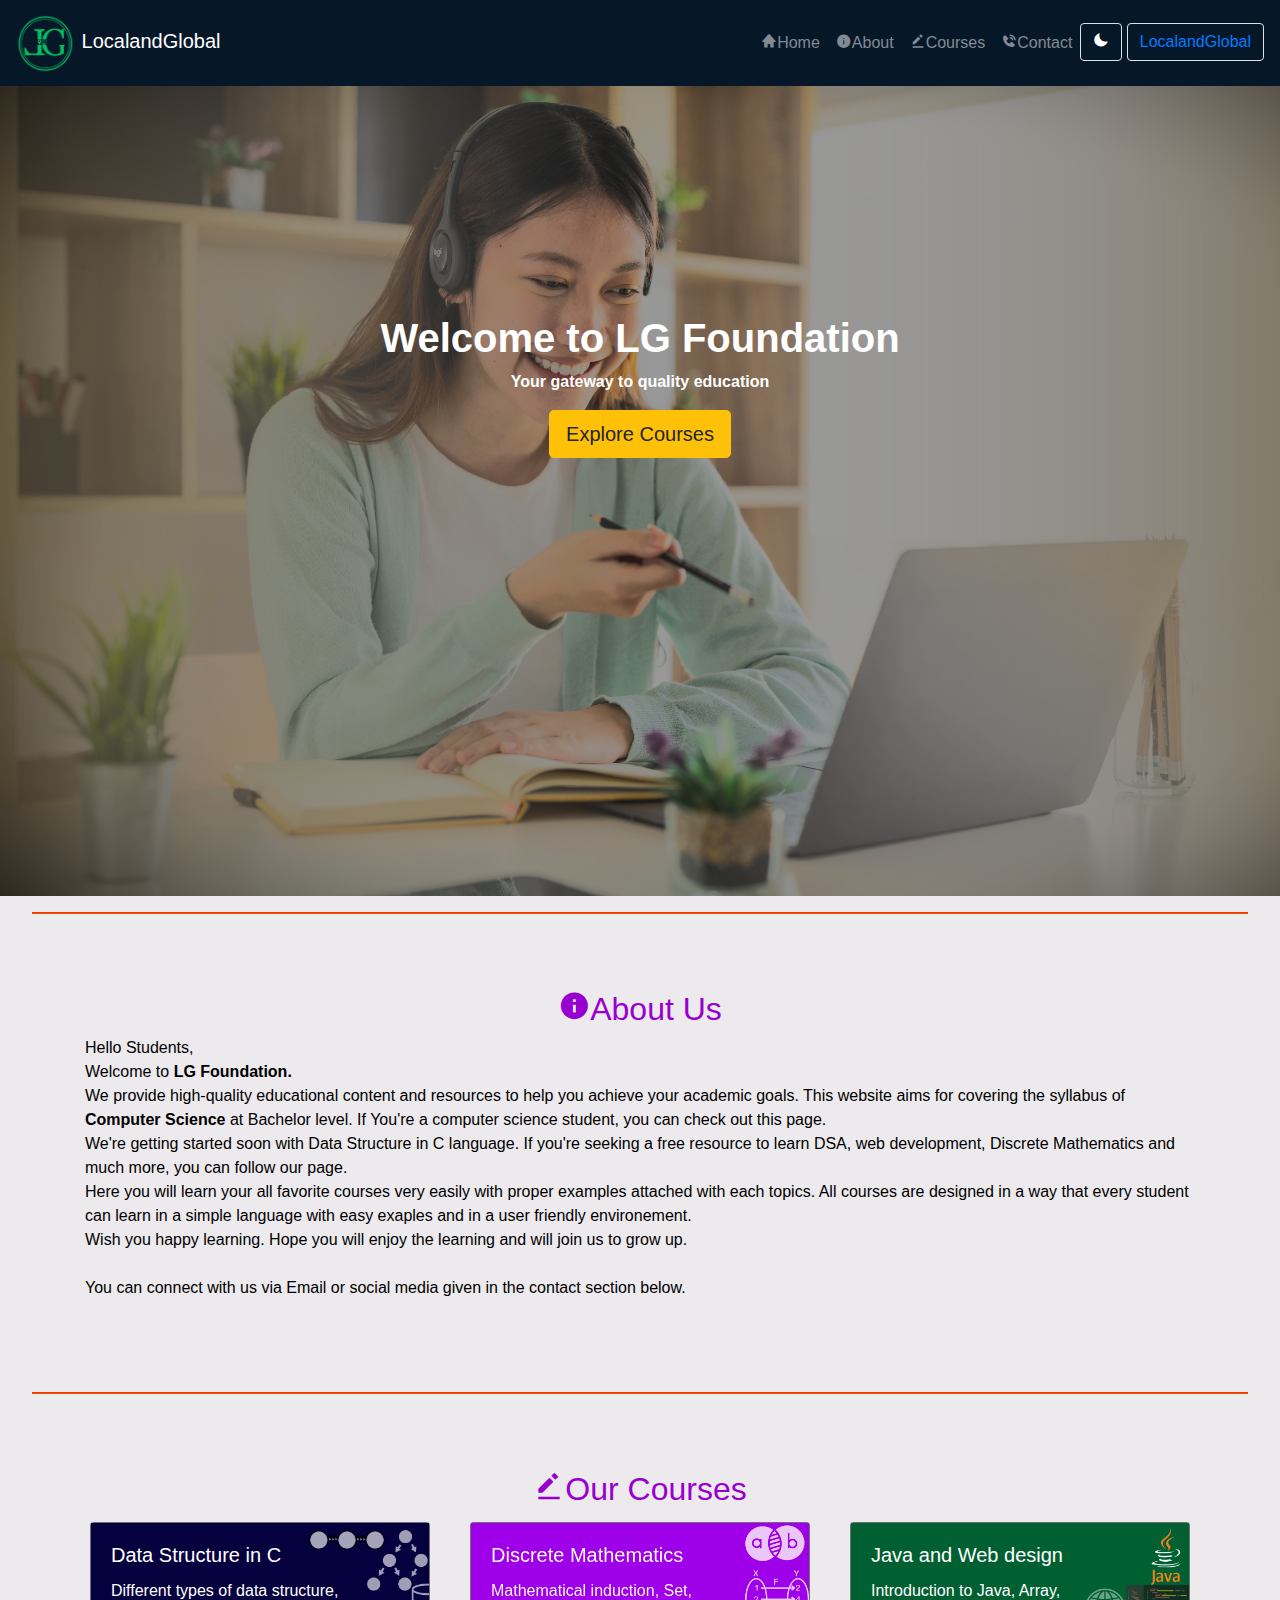
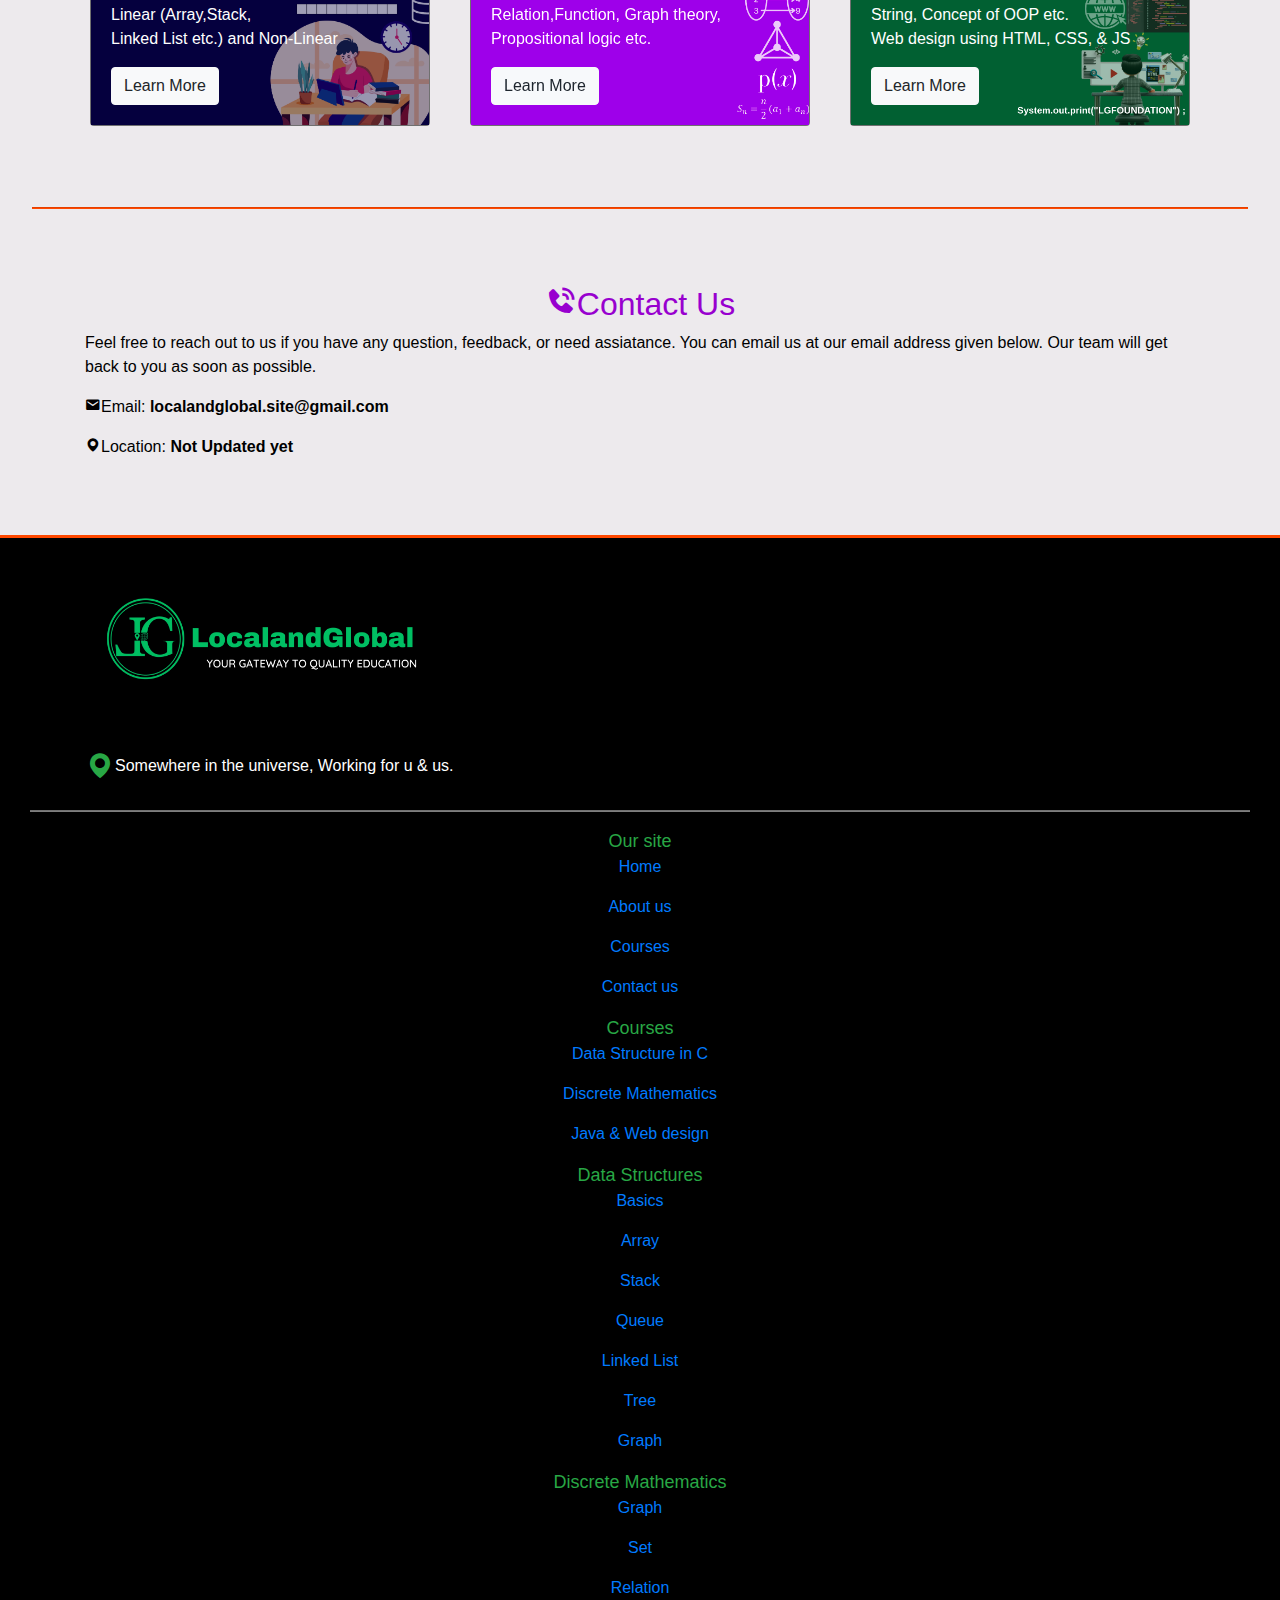
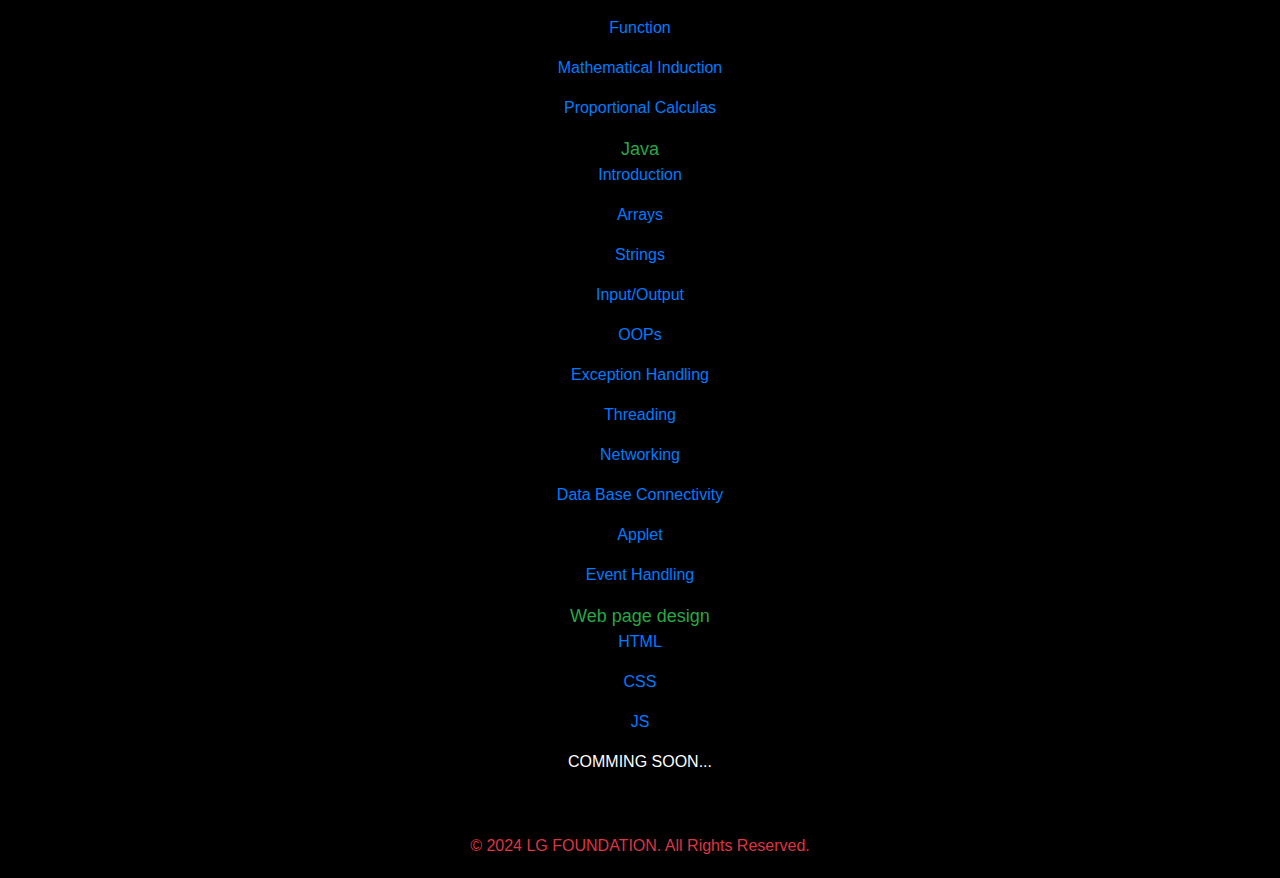
<file: index.html>
<!DOCTYPE html>
<html lang="en">
<head>
    <meta charset="UTF-8">
    <meta name="viewport" content="width=device-width, initial-scale=1.0">
    <title>LocalandGlobal</title>
    <link rel="shortcut icon" href="logo.png" type="image/x-icon">
    <!-- Bootstrap CSS -->
    <link href='https://unpkg.com/boxicons@2.1.4/css/boxicons.min.css' rel='stylesheet'>
    <link href="https://stackpath.bootstrapcdn.com/bootstrap/4.5.2/css/bootstrap.min.css" rel="stylesheet">
    <style>
        body {
            background-color: #edeaed;
            color: #000000; 
        }

        .navbar {
            background-color: #061728; 
           
        }
        
        .navbar img{
            height: 60px;
            width: 60px;
        }
        .hero {
           
            color: #ffffff;
            padding: 100px 0;
            text-align: center;
            font-weight: 700;
            
        }
        h1:hover{
            color: transparent;
            background: linear-gradient(45deg, rgb(255, 0, 174)35%, rgb(67, 229, 251) 50%, rgb(9, 255, 0) 70%);
            -webkit-background-clip: text;
            text-shadow: 2px -10px 50px;
            cursor: default;
            scale: 1.08;
            transition: 1s ease;
            
        }
        
        .about{
            
          
           border-radius: 1px;
           
        }
        .section {
            padding: 60px 0;
        }
        .card{
            background-color: grey;
            color: rgb(255, 255, 255);
            margin: 5px;
            
            
        }
        .headdings{
            color: rgb(152, 0, 207);
            text-align: center;
           
        }
        .footer {
            text-align: center;
            padding: 20px 0;
            cursor: default;
        }
        @media only screen and (min-width:900px)
        {
            .hero{
                height: 90vh ;
                
            }
            h1{
                    margin-top: 10%;
                    font-weight: 600;
                }
        }
        
        .explore{
            font-weight: 500;
        }
        .explore:hover{
            background-color: #edeaed;
            box-shadow: 2px 3px 17px rgb(1, 208, 255);
            border: none;
            scale: 1.05;
            transition: .5s ease;
            color: rgb(0, 149, 255);
            font-weight: 600;
        }
        .explore:active{
            scroll-behavior: smooth;
        }
        hr{
            height: 1px;
            background-color: rgb(255, 72, 0);
        }
        .navbar-toggler{
            background-color: none;
            border: none;
         }
         .navbar-toggler:hover{
            scale: 1.05;
            transition: .5s ease;
            box-shadow: 2px 2px 20px rgb(17, 255, 0);
         }
         .navbar-toggler:active{
            border: none;
         }
         .Sorting img{
            height: 200px;
            width: 340px;
        }
        .d-flex{
            text-align: center;
            align-items: center;
        }
        .q_links span{
            font-size: 18px;
        }
        .btn-light:hover{
            box-shadow: 3px -3px 10px rgb(255, 255, 255) ;
            background: linear-gradient(45deg, black, black, white);
            scale: 1.05;
            font-weight: 400;
            color: white;
            transition: .5s ease;
        }
        .dark_mode{
            background-color: #000000;
            color: #ffffff;
            transition: .5s ease;
            
        }
        
    
    </style>
</head>
<body>
    <!-- Navigation Bar -->
    <nav class="navbar navbar-expand-lg navbar-dark">
        <a class="navbar-brand" href="#"><img src="logo.png" alt="LG"> LocalandGlobal</a>
        <button class="navbar-toggler" type="button" data-toggle="collapse" data-target="#navbarNav" aria-controls="navbarNav" aria-expanded="false" aria-label="Toggle navigation">
            <span class="navbar-toggler-icon"></span>
            
        </button>
        <div class="collapse navbar-collapse" id="navbarNav">
            <ul class="navbar-nav ml-auto">
                <li class="nav-item">
                    <a class="nav-link " href="#home"><i class='bx bxs-home'></i>Home</a>
                </li>
                <li class="nav-item">
                    <a class="nav-link" href="#about"><i class='bx bxs-info-circle'></i>About</a>
                </li>
                <li class="nav-item">
                    <a class="nav-link" href="#courses"><i class='bx bxs-edit-alt'></i>Courses</a>
                </li>
                <li class="nav-item">
                    <a class="nav-link" href="#contact"><i class='bx bxs-phone-call'></i>Contact</a>
                </li>
                <li>
                    <button id="toggle" class="btn text-white border "><i class="bx bxs-moon"></i></button>
                    <button class="btn text-primary border" style="cursor: default;">LocalandGlobal</button>
                </li>
            </ul>
        </div>
    </nav>

    <!-- Hero Section -->
    <div id="home" class="hero" style="background-image: url(main.png); background-repeat: no-repeat; background-size: cover;">
        <h1>Welcome to LG Foundation</h1>
        <p>Your gateway to quality education</p>
        <a class="btn btn-warning btn-lg explore " href="#courses">Explore Courses</a>
    </div>
    <hr width="95%" size="4" >
    <!-- About Section -->
    <div id="about" class="section about">
        <div class="container">
            <h2 class="headdings"><i class='bx bxs-info-circle'></i>About Us</h2>
            <p>Hello Students, <br> Welcome to <b>LG Foundation.</b> <br> We provide high-quality educational content and resources to help you achieve your academic goals. This website aims for covering the syllabus of <b>Computer Science</b> at Bachelor level. If You're a computer science student, you can check out this page. <br> We're getting started soon with Data Structure  in C language. If you're seeking a free resource to learn DSA, web development, Discrete Mathematics and much more, you can follow our page. <br>
             Here you will learn your all favorite courses very easily with proper examples attached with each topics. All courses are designed in a way that every student can learn in a simple language with easy exaples and in a user friendly environement. <br>Wish you happy learning. Hope you will enjoy the learning and will join us to grow up.<br> <br> You can connect with us via Email or social media given in the contact section below. </p>
        </div>
    </div>
    <hr width="95%" size="4" >
    <!-- Courses Section -->
    <div id="courses" class="section courses">
        <div class="container">
            <h2 class="headdings"><i class='bx bxs-edit-alt'></i>Our Courses</h2>
            <div class="row">
                <div class="col-md-4">
                    <div class="card">
                        <div class="card-body" style="background-image: url(datastructure.png); background-repeat: no-repeat; background-size: cover;">
                            <h5 class="card-title">Data Structure in C </h5>
                            <p class="card-text">Different types of data structure, <br> Linear (Array,Stack, <br>Linked List etc.) and Non-Linear</p>
                            <a href="datastructure.html" class="btn btn-light" target="_blank">Learn More</a>
                        </div>
                    </div>
                </div>
                <div class="col-md-4">
                    <div class="card">
                        <div class="card-body" style="background-image: url(discrete.png); background-repeat: no-repeat; background-size: cover; filter: saturate(2);">
                            <h5 class="card-title">Discrete Mathematics</h5>
                            <p class="card-text">Mathematical induction, Set, <br> Relation,Function, Graph theory, <br> Propositional logic etc.</p>
                            <a href="discrete.html" class="btn btn-light" target="_blank">Learn More</a>
                        </div>
                    </div>
                </div>
                <div class="col-md-4">
                    <div class="card">
                        <div class="card-body" style="background-image: url(java.png); background-repeat: no-repeat; background-size: cover;">
                            <h5 class="card-title">Java and Web design</h5>
                            <p class="card-text">Introduction to Java, Array, <br>String, Concept of OOP etc. <br> Web design using HTML, CSS, & JS</p>
                            <a href="java.html" class="btn btn-light" target="_blank">Learn More</a>
                        </div>
                    </div>
                </div>
            </div>
        </div>
    </div>

    
    <hr width="95%" size="4" >
    <!-- Contact Section -->
    <div id="contact" class="section">
        <div class="container">
            <h2 class="headdings"><i class='bx bxs-phone-call'></i>Contact Us</h2>
            <p>Feel free to reach out to us if you have any question, feedback, or need assiatance. You can email us at our email address given below. Our team will get back to you as soon as possible.</p>
            <p><i class='bx bxs-envelope'></i>Email: <b>localandglobal.site@gmail.com</b></p>
            <p><i class='bx bxs-map'></i>Location: <b>Not Updated yet</b></p>
        </div>
    </div>


    <section class="Sorting container-fluid" style="background-color:black; margin-bottom: -17px; border-top: rgb(255, 72, 0) solid;">
        <div class="container-fluid">
            <div class="container d-grid">
                <img src="Sort.png" alt="">
            
            <div class="d-flex"><i class="bx bxs-map text-success" style="font-size: 30px;"></i>
                <p class="text-white mt-3">Somewhere in the universe, Working for u & us.</p>
            </div>
            </div>
            <hr style="background-color: #7e7e7e;">
            <div class="q_links text-center">
                <span class="text-success">Our site</span>
                <p><a href="#home">Home</a></p>
                <p><a href="#about">About us</a></p>
                <p><a href="#courses">Courses</a></p>
                <p><a href="#contact">Contact us</a></p>
            </div>
            <div class="q_links text-center">
                <span class="text-success">Courses</span>
                <p><a href="datastructure.html">Data Structure in C</a></p>
                <p><a href="discrete.html">Discrete Mathematics</a></p>
                <p><a href="java.html">Java & Web design</a></p>
            </div>
            <div class="q_links text-center">
                <span class="text-success">Data Structures</span>
                <p><a href="ds.html" target="_blank">Basics</a></p>
                <p><a href="array.html" target="_blank">Array</a></p>
                <p><a href="stack.html" target="_blank">Stack</a></p>
                <p><a href="queue.html" target="_blank">Queue</a></p>
                <p><a href="linkedlist.html" target="_blank">Linked List</a></p>
                <p><a href="tree.html" target="_blank">Tree</a></p>
                <p><a href="graph.html" target="_blank">Graph</a></p>
                <span class="text-success">Discrete Mathematics</span>
                <p><a href="" target="_blank">Graph</a></p>
                <p><a href="" target="_blank">Set</a></p>
                <p><a href="" target="_blank">Relation</a></p>
                <p><a href="" target="_blank">Function</a></p>
                <p><a href="" target="_blank">Mathematical Induction</a></p>
                <p><a href="" target="_blank">Proportional Calculas</a></p>
                <span class="text-success">Java</span>
                <p><a href="" target="_blank">Introduction</a></p>
                <p><a href="" target="_blank">Arrays</a></p>
                <p><a href="" target="_blank">Strings</a></p>
                <p><a href="" target="_blank">Input/Output</a></p>
                <p><a href="" target="_blank">OOPs</a></p>
                <p><a href="" target="_blank">Exception Handling</a></p>
                <p><a href="" target="_blank">Threading</a></p>
                <p><a href="" target="_blank">Networking</a></p>
                <p><a href="" target="_blank">Data Base Connectivity</a></p>
                <p><a href="" target="_blank">Applet</a></p>
                <p><a href="" target="_blank">Event Handling</a></p>
                <span class="text-success">Web page design</span>
                <p><a href="" target="_blank">HTML</a></p>
                <p><a href="" target="_blank">CSS</a></p>
                <p><a href="" target="_blank">JS</a></p>
                <p class="text-white">COMMING SOON...</p>
                <br>
            </div>
                <p class="text-danger footer">&copy; 2024 LG FOUNDATION. All Rights Reserved.</p>
        </div>
    </section>
    <!-- Footer -->
    

    <!-- scripts -->
    <script src="https://code.jquery.com/jquery-3.5.1.slim.min.js"></script>
    <script src="https://cdn.jsdelivr.net/npm/@popperjs/core@2.5.3/dist/umd/popper.min.js"></script>
    <script src="https://stackpath.bootstrapcdn.com/bootstrap/4.5.2/js/bootstrap.min.js"></script>
<script>
    document.addEventListener('DOMContentLoaded', ()=>{
            const button=document.getElementById('toggle');
            button.addEventListener('click',() =>{
                document.body.classList.toggle('dark_mode');

                if(document.body.classList.contains('dark_mode'))
            {
                button.innerHTML='<i class="bx bxs-sun"></i>';

            }
            else{
                button.innerHTML='<i class="bx bxs-moon"></i>';
            }
            });
        });

        document.querySelectorAll('a[href^="#"]').forEach(anchor => {
            anchor.addEventListener('click', function(e) {
                e.preventDefault();

                const target = document.querySelector(this.getAttribute('href'));
                target.scrollIntoView({
                    behavior: 'smooth'
                });
            });
        });


window.addEventListener("blur",()=>{
    document.title="Thanks for visiting LG";
});
window.addEventListener("focus",()=>{
    document.title="LocalandGlobal";
})
</script>
</body>
</html>
</file>
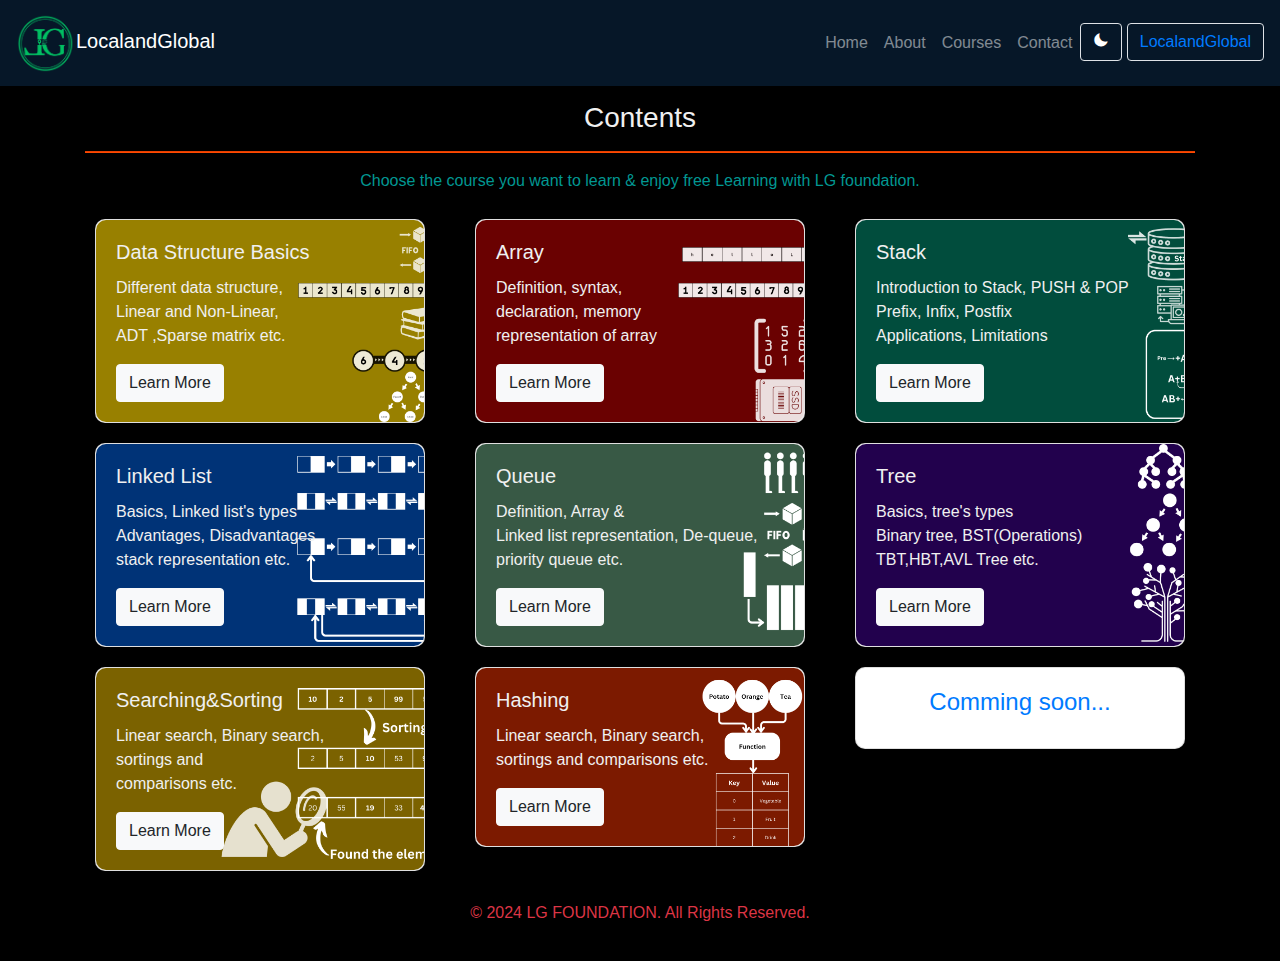
<file: datastructure.html>
<!DOCTYPE html>
<html lang="en">
<head>
    <meta charset="UTF-8">
    <meta name="viewport" content="width=device-width, initial-scale=1.0">
    <title>LG | DS content</title>
    <link rel="shortcut icon" href="logo.png" type="image/x-icon">
    <!-- Bootstrap CSS -->
    <link href='https://unpkg.com/boxicons@2.1.4/css/boxicons.min.css' rel='stylesheet'>
    <link href="https://stackpath.bootstrapcdn.com/bootstrap/4.5.2/css/bootstrap.min.css" rel="stylesheet">
    <style>
        body {
            background-color: #000000; /* Dark Blue Background */
            color: #f0f0f0; /* Light Text Color */
        }
        .navbar {
            background-color: #061728; /* Darker Blue for Navbar */
           
        }
        
        img{
            height: 60px;
            width: 60px;
            
        }
        hr{
            height: 1px;
            background-color: rgb(255, 72, 0);
        }
        
        h3{
            text-align: center;
            margin: 15px;
        }
        .footer {
            text-align: center;
            padding: 20px 0;
            cursor: default;
        }
        .card{
            
            margin: 10px;
            border-radius: 10px;
        }
        .card-body{
           border-radius: 10px;
        }
        .dark_mode{
            background-color: #ffffff;
            transition: .5s ease;
            h3{
                color: rgb(164, 1, 126);
            }
        }
        .btn-light:hover{
            box-shadow: 3px -3px 10px rgb(255, 255, 255) ;
            background: linear-gradient(45deg, black, black, white);
            scale: 1.05;
            font-weight: 400;
            color: white;
            transition: .8s ease;
        }
        </style>
    </head>
    <body>
        <!-- Navigation Bar -->
        <nav class="navbar navbar-expand-lg navbar-dark">
            <a class="navbar-brand" href="index.html" target="_blank"><img src="logo.png" alt="LG">LocalandGlobal</a>
            <button class="navbar-toggler" type="button" data-toggle="collapse" data-target="#navbarNav" aria-controls="navbarNav" aria-expanded="false" aria-label="Toggle navigation">
                <span class="navbar-toggler-icon"></span>
            </button>
            <div class="collapse navbar-collapse" id="navbarNav">
                <ul class="navbar-nav ml-auto">
                    <li class="nav-item">
                        <a class="nav-link " href="#home">Home</a>
                    </li>
                    <li class="nav-item">
                        <a class="nav-link" href="#about">About</a>
                    </li>
                    <li class="nav-item">
                        <a class="nav-link" href="#courses">Courses</a>
                    </li>
                    <li class="nav-item">
                        <a class="nav-link" href="#contact">Contact</a>
                    </li>
                    <li>
                        <button id="toggle" class="btn text-white border "><i class="bx bxs-moon"></i></button>
                        <button class="btn text-primary border" style="cursor: default;">LocalandGlobal</button>
                    </li>
                </ul>
            </div>
        </nav>


        <div id="courses" class="section">
            <div class="container">
                <h3>Contents</h3>
                <hr>
                <p style="text-align: center; color: rgb(2, 151, 146);">Choose the course you want to learn & enjoy free Learning with LG foundation.</p>
                <div class="row">
                    <div class="col-md-4">
                        <div class="card">
                            <div class="card-body" style="background-image: url(ds.png); background-repeat: no-repeat; background-size: cover;">
                                <h5 class="card-title">Data Structure Basics </h5>
                                <p class="card-text"> Different data structure, <br> Linear and Non-Linear, <br>ADT ,Sparse matrix etc.</p>
                                <a href="ds.html" class="btn btn-light" target="_blank">Learn More</a>
                            </div>
                        </div>
                    </div>
                    <div class="col-md-4">
                        <div class="card">
                            <div class="card-body" style="background-image: url(arr_bannr.png); background-repeat: no-repeat; background-size: cover;">
                                <h5 class="card-title">Array</h5>
                                <p class="card-text">Definition, syntax, <br> declaration, memory <br> representation of array</p>
                                <a href="array.html" class="btn btn-light" target="_blank">Learn More</a>
                            </div>
                        </div>
                    </div>
                    <div class="col-md-4">
                        <div class="card">
                            <div class="card-body" style="background-image: url(stack.png); background-repeat: no-repeat; background-size: cover;">
                                <h5 class="card-title">Stack</h5>
                                <p class="card-text">Introduction to Stack, PUSH & POP <br> Prefix, Infix, Postfix  <br> Applications, Limitations</p>
                                <a href="stack.html" class="btn btn-light" target="_blank">Learn More</a>
                            </div>
                        </div>
                    </div>
                    <div class="col-md-4">
                        <div class="card">
                            <div class="card-body" style="background-image: url(linked.png); background-repeat: no-repeat; background-size: cover;">
                                <h5 class="card-title">Linked List</h5>
                                <p class="card-text">Basics, Linked list's types <br>
                                Advantages, Disadvantages <br>
                                stack representation etc.</p>
                                <a href="linkedlist.html" class="btn btn-light" target="_blank">Learn More</a>
                            </div>
                        </div>
                    </div>
                    <div class="col-md-4">
                        <div class="card">
                            <div class="card-body" style="background-image: url(queue.png); background-repeat: no-repeat; background-size: cover;">
                                <h5 class="card-title">Queue</h5>
                                <p class="card-text">Definition, Array & <br>Linked list representation, De-queue,<br> priority queue etc.</p>
                                <a href="queue.html" class="btn btn-light" target="_blank">Learn More</a>
                            </div>
                        </div>
                    </div>
                    <div class="col-md-4">
                        <div class="card">
                            <div class="card-body" style="background-image: url(tree.png); background-repeat: no-repeat; background-size: cover;">
                                <h5 class="card-title">Tree</h5>
                                <p class="card-text">Basics, tree's types <br>
                                Binary tree, BST(Operations) <br>
                                TBT,HBT,AVL Tree etc.</p>
                                <a href="tree.html" class="btn btn-light" target="_blank">Learn More</a>
                            </div>
                        </div>
                    </div>
                    <div class="col-md-4">
                        <div class="card">
                            <div class="card-body" style="background-image: url(Search.png); background-repeat: no-repeat; background-size: cover;">
                                <h5 class="card-title">Searching&Sorting</h5>
                                <p class="card-text">Linear search, Binary search, <br>sortings and <br> comparisons etc.</p>
                                <a href="#" class="btn btn-light" target="_blank">Learn More</a>
                            </div>
                        </div>
                    </div>
                    <div class="col-md-4">
                        <div class="card">
                            <div class="card-body" style="background-image: url(Hash.png); background-repeat: no-repeat; background-size: cover;">
                                <h5 class="card-title">Hashing</h5>
                                <p class="card-text">Linear search, Binary search, <br>sortings and comparisons etc.</p>
                                <a href="#" class="btn btn-light" target="_blank">Learn More</a>
                            </div>
                        </div>
                    </div>
                    <div class="col-md-4">
                        <div class="card">
                            <div class="card-body">
                                <h4 class="card-title text-center text-primary">Comming soon...</h4>
                                <p class="card-text"></p>
                            </div>
                        </div>
                    </div>
                </div>
            </div>
        </div>


        
    <p class="text-danger footer">&copy; 2024 LG FOUNDATION. All Rights Reserved.</p>


    <script src="https://code.jquery.com/jquery-3.5.1.slim.min.js"></script>
    <script src="https://cdn.jsdelivr.net/npm/@popperjs/core@2.5.3/dist/umd/popper.min.js"></script>
    <script src="https://stackpath.bootstrapcdn.com/bootstrap/4.5.2/js/bootstrap.min.js"></script>
    <script>
        document.addEventListener('DOMContentLoaded', ()=>{
                const button=document.getElementById('toggle');
                button.addEventListener('click',() =>{
                    document.body.classList.toggle('dark_mode');
    
                    if(document.body.classList.contains('dark_mode'))
                {
                    button.innerHTML='<i class="bx bxs-sun"></i>';
    
                }
                else{
                    button.innerHTML='<i class="bx bxs-moon"></i>';
                }
                });
            });
    
            document.querySelectorAll('a[href^="#"]').forEach(anchor => {
                anchor.addEventListener('click', function(e) {
                    e.preventDefault();
    
                    const target = document.querySelector(this.getAttribute('href'));
                    target.scrollIntoView({
                        behavior: 'smooth'
                    });
                });
            });
    
    </script>
</body>
</html>
</file>
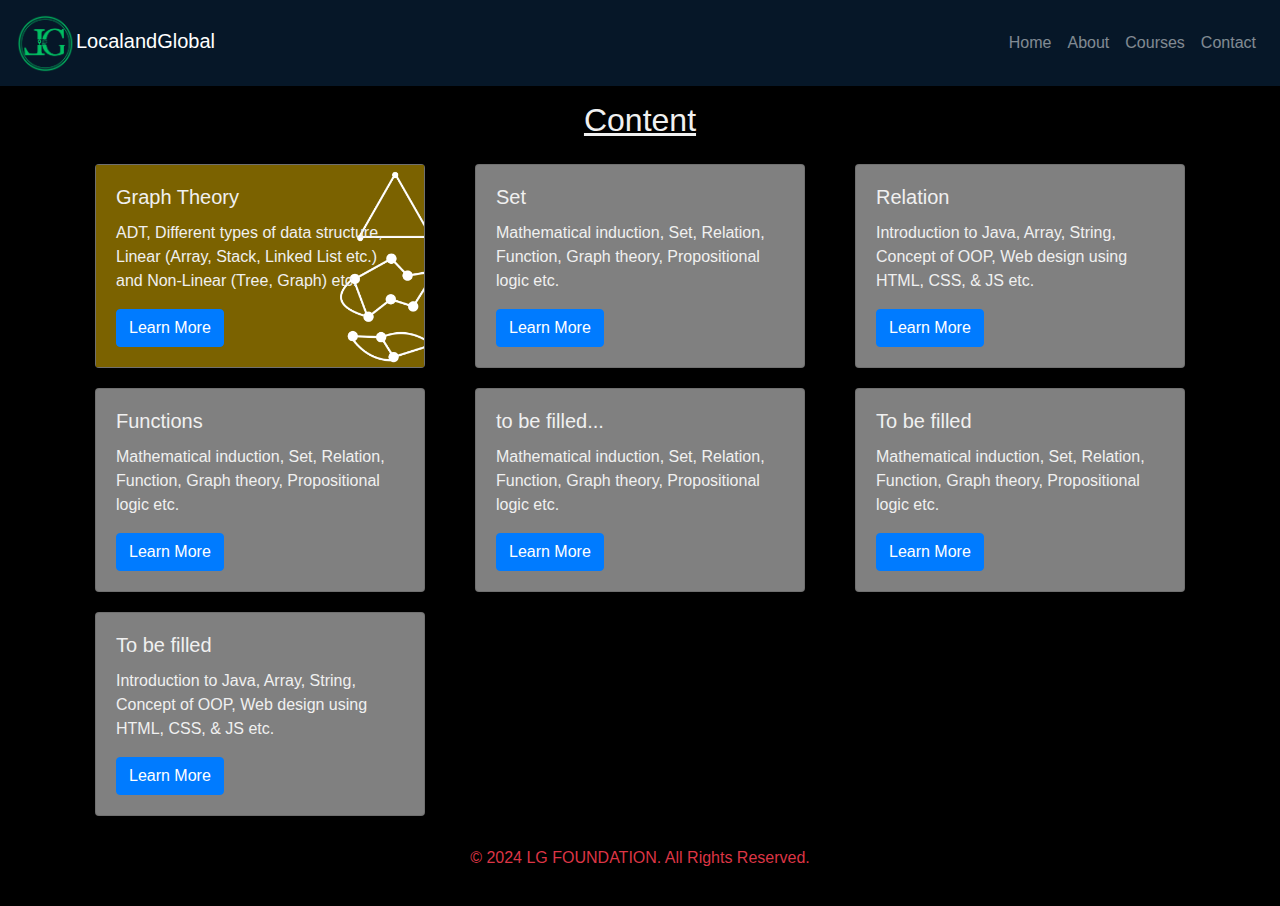
<file: discrete.html>
<!DOCTYPE html>
<html lang="en">
<head>
    <meta charset="UTF-8">
    <meta name="viewport" content="width=device-width, initial-scale=1.0">
    <title>Discrete Math</title>
    <link rel="shortcut icon" href="logo.png" type="image/x-icon">
    <!-- Bootstrap CSS -->
    <link href="https://stackpath.bootstrapcdn.com/bootstrap/4.5.2/css/bootstrap.min.css" rel="stylesheet">
    <style>
        body {
            background-color: #000000;
            color: #f0f0f0;
           
        }
        .navbar {
            background-color: #061728;
           
        }
        
        img{
            height: 60px;
            width: 60px;
        }
        h2{
            text-align: center;
            margin: 15px;
            text-decoration: underline;
        }
       
        .footer {
            text-align: center;
            padding: 20px 0;
            cursor: default;
        }
        .card{
            background-color: grey;
            margin: 10px;
           
        }
        
        </style>
    </head>
    <body>
        <!-- Navigation Bar -->
        <nav class="navbar navbar-expand-lg navbar-dark">
            <a class="navbar-brand" href="index.html"><img src="logo.png" alt="LG">LocalandGlobal</a>
            <button class="navbar-toggler" type="button" data-toggle="collapse" data-target="#navbarNav" aria-controls="navbarNav" aria-expanded="false" aria-label="Toggle navigation">
                <span class="navbar-toggler-icon"></span>
            </button>
            <div class="collapse navbar-collapse" id="navbarNav">
                <ul class="navbar-nav ml-auto">
                    <li class="nav-item">
                        <a class="nav-link " href="#home">Home</a>
                    </li>
                    <li class="nav-item">
                        <a class="nav-link" href="#about">About</a>
                    </li>
                    <li class="nav-item">
                        <a class="nav-link" href="#courses">Courses</a>
                    </li>
                    <li class="nav-item">
                        <a class="nav-link" href="#contact">Contact</a>
                    </li>
                </ul>
            </div>
        </nav>


        <div id="courses" class="section">
            <div class="container">
                <h2>Content</h2>
                <div class="row">
                    <div class="col-md-4">
                        <div class="card">
                            <div class="card-body" style="background-image: url(graph.png); background-repeat: no-repeat; background-size: cover;">
                                <h5 class="card-title">Graph Theory</h5>
                                <p class="card-text"> ADT, Different types of data structure, Linear (Array, Stack, Linked List etc.) and Non-Linear (Tree, Graph) etc.</p>
                                <a href="graph.html" class="btn btn-primary">Learn More</a>
                            </div>
                        </div>
                    </div>
                    <div class="col-md-4">
                        <div class="card">
                            <div class="card-body">
                                <h5 class="card-title">Set</h5>
                                <p class="card-text">Mathematical induction, Set, Relation, Function, Graph theory, Propositional logic etc.</p>
                                <a href="" class="btn btn-primary">Learn More</a>
                            </div>
                        </div>
                    </div>
                    <div class="col-md-4">
                        <div class="card">
                            <div class="card-body">
                                <h5 class="card-title">Relation</h5>
                                <p class="card-text">Introduction to Java, Array, String, Concept of OOP, Web design using HTML, CSS, & JS etc.</p>
                                <a href="#" class="btn btn-primary">Learn More</a>
                            </div>
                        </div>
                    </div>
                    <div class="col-md-4">
                        <div class="card">
                            <div class="card-body">
                                <h5 class="card-title">Functions</h5>
                                <p class="card-text">Mathematical induction, Set, Relation, Function, Graph theory, Propositional logic etc.</p>
                                <a href="#" class="btn btn-primary">Learn More</a>
                            </div>
                        </div>
                    </div>
                    <div class="col-md-4">
                        <div class="card">
                            <div class="card-body">
                                <h5 class="card-title">to be filled...</h5>
                                <p class="card-text">Mathematical induction, Set, Relation, Function, Graph theory, Propositional logic etc.</p>
                                <a href="#" class="btn btn-primary">Learn More</a>
                            </div>
                        </div>
                    </div>
                    <div class="col-md-4">
                        <div class="card">
                            <div class="card-body">
                                <h5 class="card-title">To be filled</h5>
                                <p class="card-text">Mathematical induction, Set, Relation, Function, Graph theory, Propositional logic etc.</p>
                                <a href="#" class="btn btn-primary" target="_blank">Learn More</a>
                            </div>
                        </div>
                    </div>
                    <div class="col-md-4">
                        <div class="card">
                            <div class="card-body">
                                <h5 class="card-title">To be filled</h5>
                                <p class="card-text">Introduction to Java, Array, String, Concept of OOP, Web design using HTML, CSS, & JS etc.</p>
                                <a href="#" class="btn btn-primary">Learn More</a>
                            </div>
                        </div>
                    </div>
                </div>
            </div>
        </div>


        
    <p class="text-danger footer">&copy; 2024 LG FOUNDATION. All Rights Reserved.</p>


    <script src="https://code.jquery.com/jquery-3.5.1.slim.min.js"></script>
    <script src="https://cdn.jsdelivr.net/npm/@popperjs/core@2.5.3/dist/umd/popper.min.js"></script>
    <script src="https://stackpath.bootstrapcdn.com/bootstrap/4.5.2/js/bootstrap.min.js"></script>
</body>
</html>
</file>
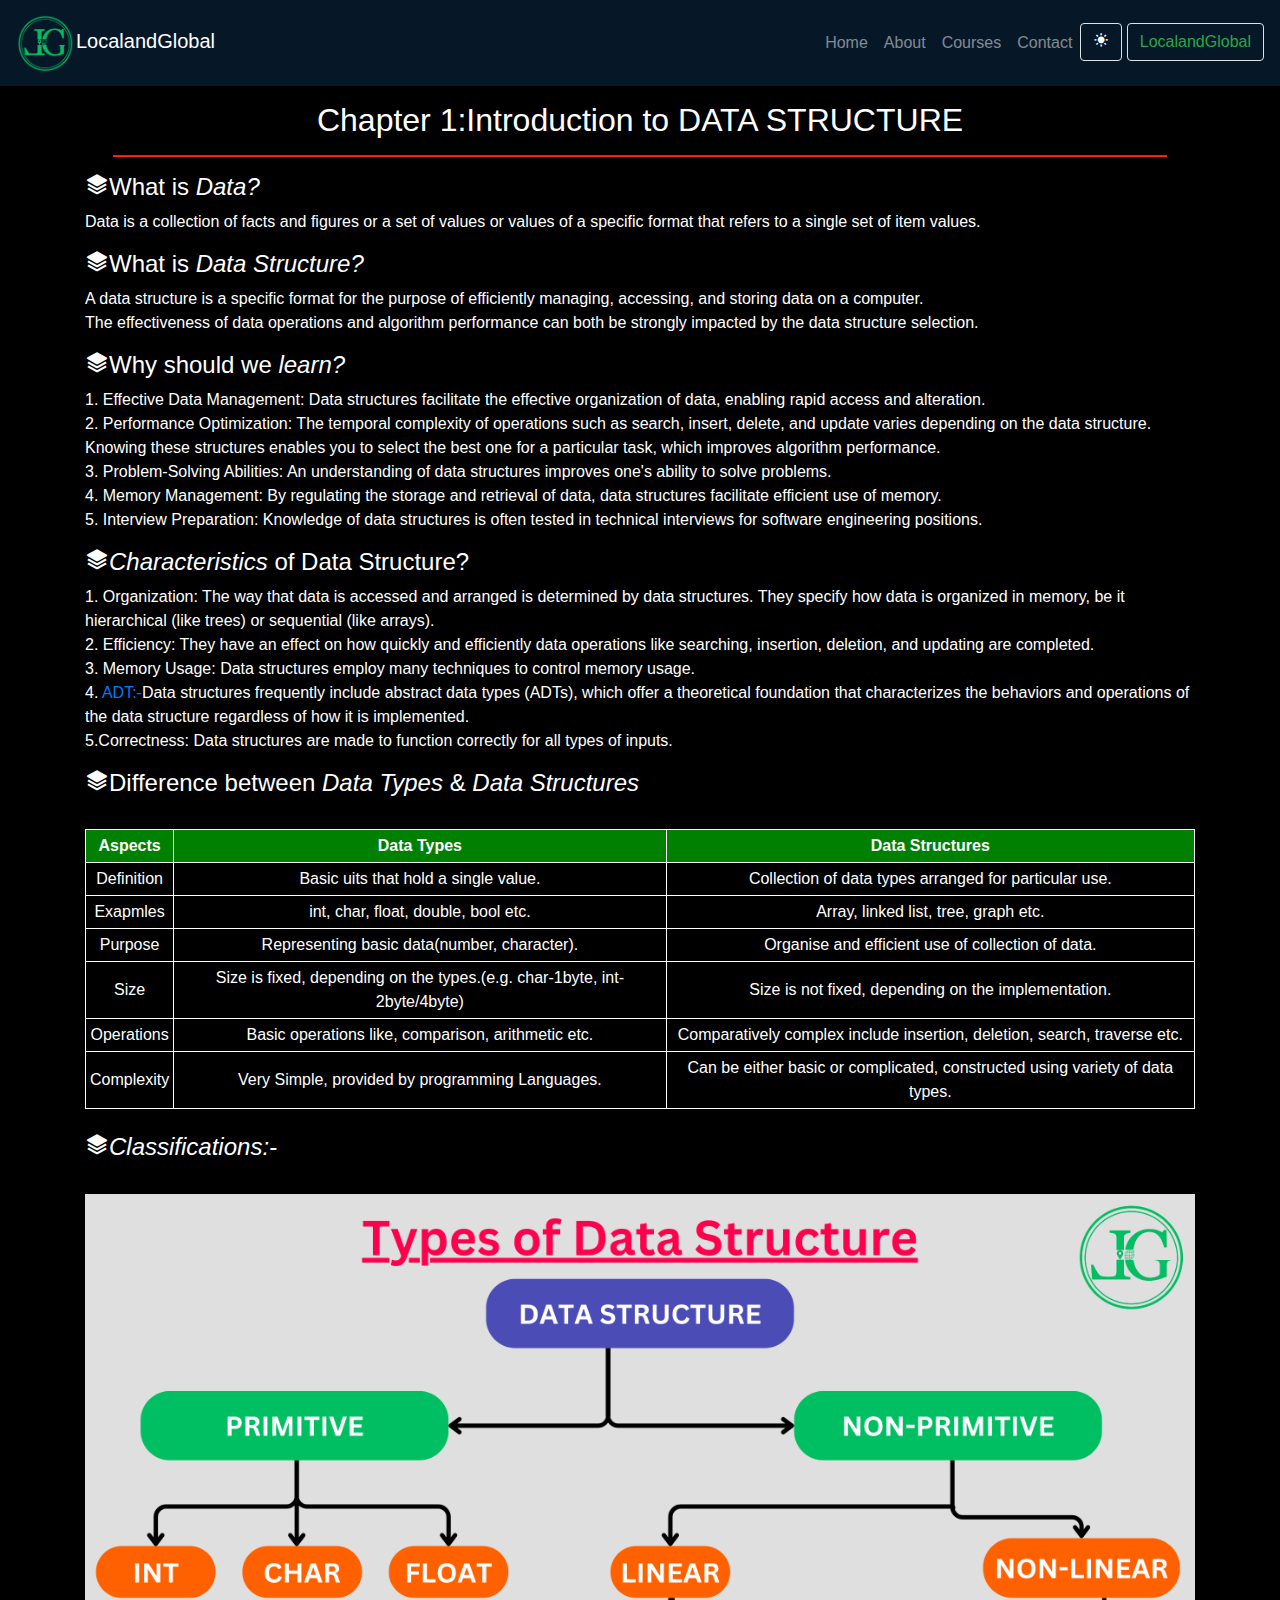
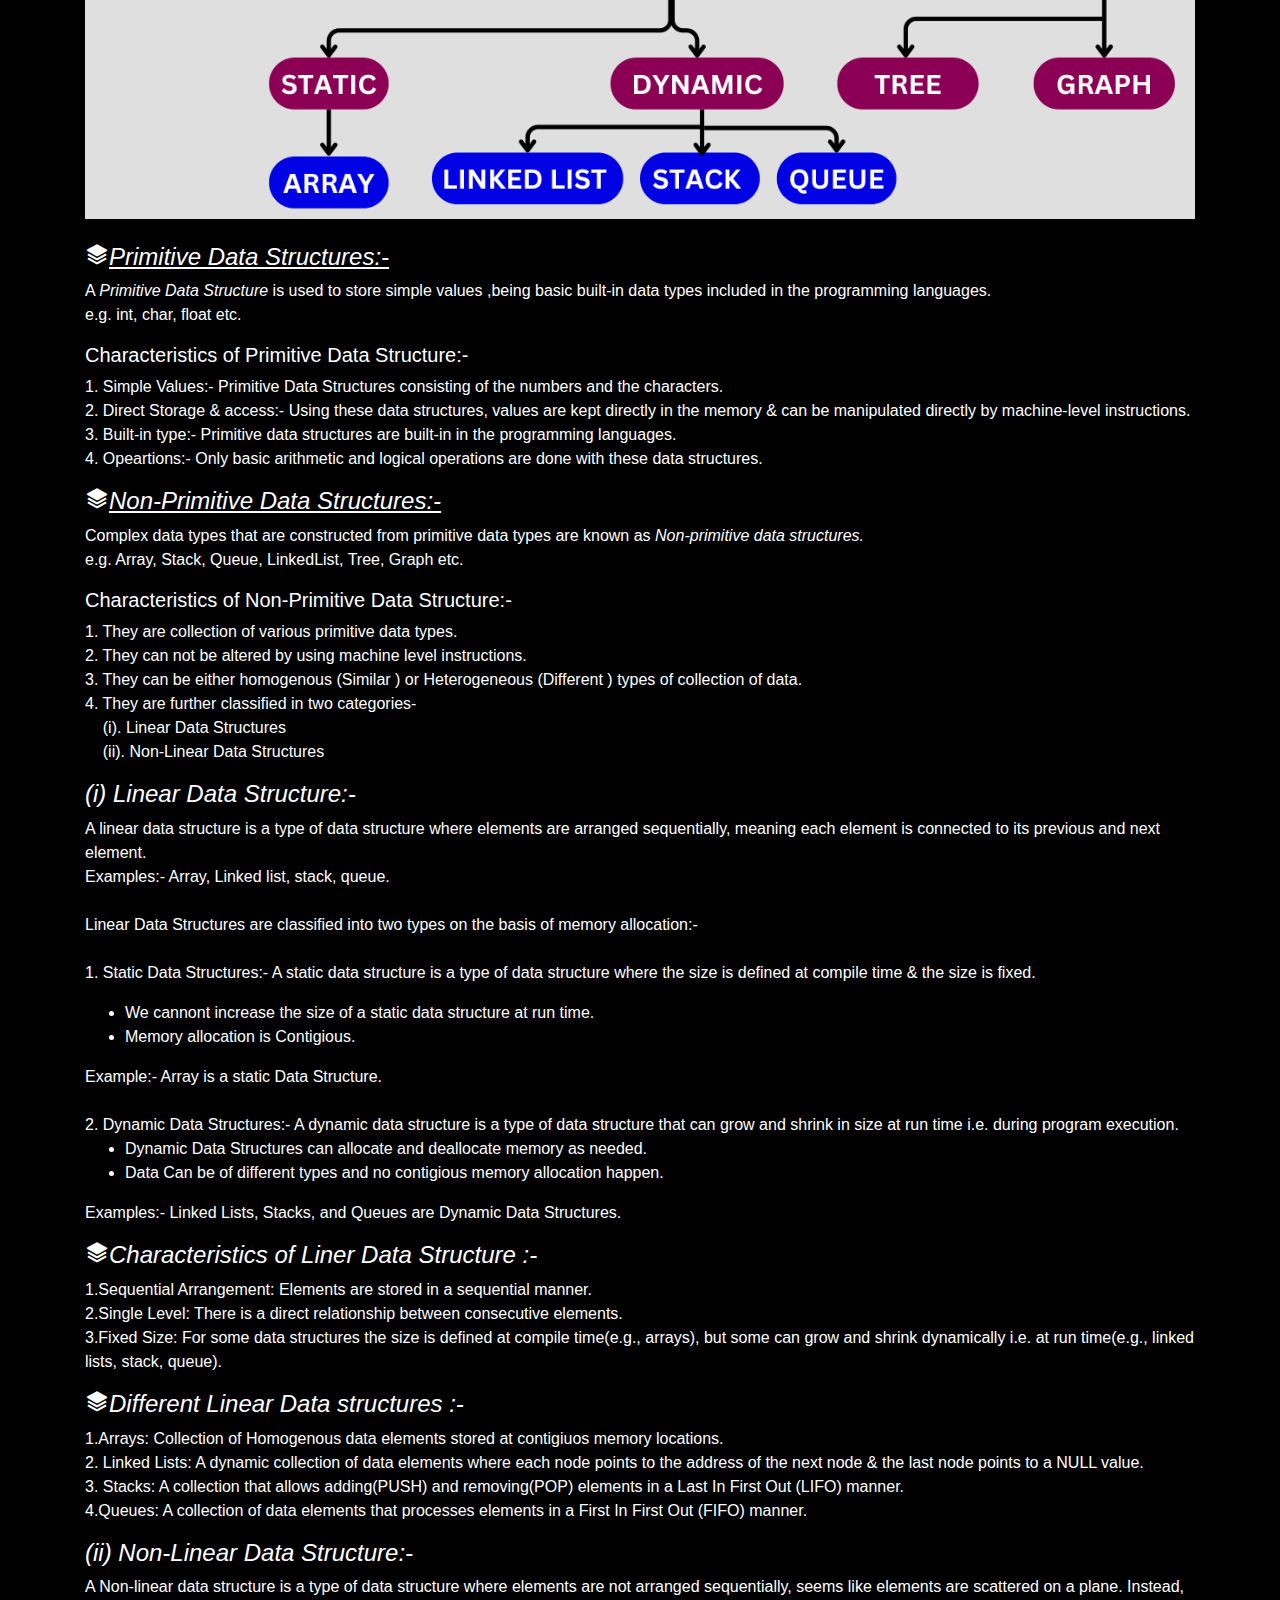
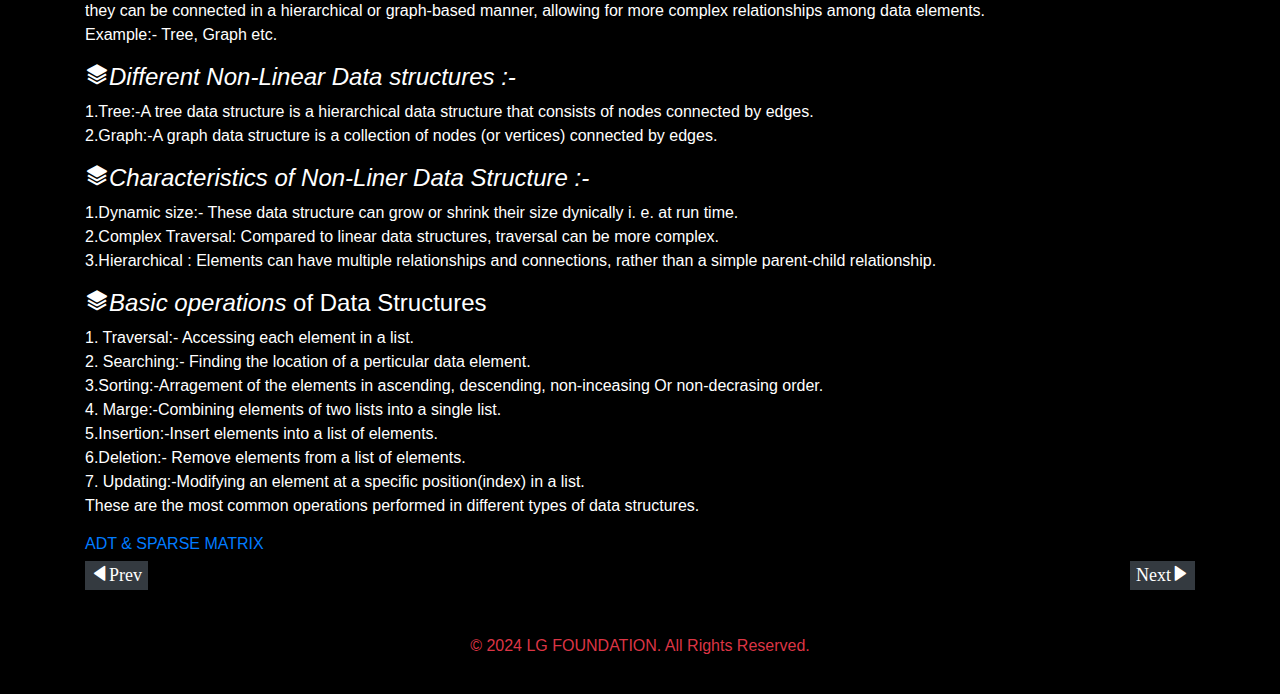
<file: ds.html>
<!DOCTYPE html>
<html lang="en">
<head>
    <meta charset="UTF-8">
    <meta name="viewport" content="width=device-width, initial-scale=1.0">
    <title>Data structure</title>
    <link rel="shortcut icon" href="logo.png" type="image/x-icon">
    <!-- Bootstrap CSS -->
    <link href='https://unpkg.com/boxicons@2.1.4/css/boxicons.min.css' rel='stylesheet'>
    <link href="https://stackpath.bootstrapcdn.com/bootstrap/4.5.2/css/bootstrap.min.css" rel="stylesheet">
    <style>
        body {
            background-color: #000000; 
            color: #ffffff; 
        }
        .navbar {
            background-color: #061728; 
           
        }
        
        img{
            height: 60px;
            width: 60px;
        }
        h2{
            text-align: center;
            margin: 15px;
            
        }
        hr{
            height: 1px;
            background-color: rgb(255, 42, 0);
        }
        i{
            color: rgb(255, 255, 255);
        }
        .footer {
            text-align: center;
            padding: 20px 0;
            cursor: default;
        }
        table, tr, td,th{
            border: 1px solid;
            text-align: center;
            padding: 4px;
        }
        .btn-dark{
            border: 2px solid;
            width: fit-content;
            border: none;
            gap: .5rem;
            font-size: 18px;
            font-family: 'Times New Roman', Times, serif;
            font-weight: 300;
        }
        button:hover{
            box-shadow: 2.5px -1px 10px rgb(0, 213, 255) ;
            color: red;
            scale: 1.05;
            transition: .5s ease;
        }
        th{
            background-color: green;
        }
        h4 i{
            color: white;
        }
        .dark_mode{
            background-color: #ffffff;
            color: #000000;
            transition: .5s ease;
            h4 i{
            color: rgb(0, 0, 0);
        }
        th{
            color: white;
        }
            
        }
        
        </style>
    </head>
    <body>
        <!-- Navigation Bar -->
        <nav class="navbar navbar-expand-lg navbar-dark">
            <a class="navbar-brand" href="index.html"><img src="logo.png" alt="LG">LocalandGlobal</a>
            <button class="navbar-toggler" type="button" data-toggle="collapse" data-target="#navbarNav" aria-controls="navbarNav" aria-expanded="false" aria-label="Toggle navigation">
                <span class="navbar-toggler-icon"></span>
            </button>
            <div class="collapse navbar-collapse" id="navbarNav">
                <ul class="navbar-nav ml-auto">
                    <li class="nav-item">
                        <a class="nav-link " href="#home">Home</a>
                    </li>
                    <li class="nav-item">
                        <a class="nav-link" href="#about">About</a>
                    </li>
                    <li class="nav-item">
                        <a class="nav-link" href="#courses">Courses</a>
                    </li>
                    <li class="nav-item">
                        <a class="nav-link" href="#contact">Contact</a>
                    </li>
                    <li>
                        <button id="toggle" class="btn text-white border "><i class="bx bxs-sun"></i></button>
                        <button class="btn text-success border" style="cursor: default;">LocalandGlobal</button>
                    </li>
                </ul>
            </div>
        </nav>

        <div class="container">
            <h2>Chapter 1:Introduction to DATA STRUCTURE</h2>
            <hr width="95%" size="4">
            <div>
                <h4><i class="bx bxs-layer"></i>What is <i>Data?</i></h4>
                <p>Data is a collection of facts and figures or a set of values or values of a 
                    specific format that refers to a single set of item values.
                </p>
                <h4><i class="bx bxs-layer"></i>What is <i>Data Structure?</i></h4>
                <p> A data structure is a specific format for the purpose of efficiently managing, accessing, and storing data on a computer. <br> The effectiveness of data operations and algorithm performance can both be strongly impacted by the data structure selection. 
                </p>
                <h4><i class="bx bxs-layer"></i>Why should we <i>learn?</i></h4>
                <p>1. Effective Data Management: Data structures facilitate the effective organization of data, enabling rapid access and alteration. <br>
                    2. Performance Optimization: The temporal complexity of operations such as search, insert, delete, and update varies depending on the data structure. Knowing these structures enables you to select the best one for a particular task, which improves algorithm performance. <br>
                    3. Problem-Solving Abilities: An understanding of data structures improves one's ability to solve problems. <br>
                    4. Memory Management: By regulating the storage and retrieval of data, data structures facilitate efficient use of memory. <br>
                    5. Interview Preparation: Knowledge of data structures is often tested in technical interviews for software engineering positions.
                </p>
                <h4><i class="bx bxs-layer"></i><i>Characteristics</i> of Data Structure?</h4>
                <p>1. Organization: The way that data is accessed and arranged is determined by data structures. They specify how data is organized in memory, be it hierarchical (like trees) or sequential (like arrays). <br>
                    2. Efficiency: They have an effect on how quickly and efficiently data operations like searching, insertion, deletion, and updating are completed. <br>
                    3. Memory Usage: Data structures employ many techniques to control memory usage. <br>
                    4. <a href="adtspm.html">ADT:-</a>Data structures frequently include abstract data types (ADTs), which offer a theoretical foundation that characterizes the behaviors and operations of the data structure regardless of how it is implemented. <br>
                    5.Correctness: Data structures are made to function correctly for all types of inputs.
                </p>
                <h4><i class="bx bxs-layer"></i>Difference between <i>Data Types</i> & <i>Data Structures</i></h4>
                &nbsp;
                <table>
                    <tr>
                        <th>Aspects</th>
                        <th>Data Types</th>
                        <th>Data Structures</th>
                    </tr>
                    <tr>
                        <td>Definition</td>
                        <td>Basic uits that hold a single value.</td>
                        <td>Collection of data types arranged for particular use.</td>
                    </tr>
                    <tr>
                        <td>Exapmles</td>
                        <td>int, char, float, double, bool etc.</td>
                        <td>Array, linked list, tree, graph etc.</td>
                    </tr>
                    <tr>
                        <td>Purpose</td>
                        <td>Representing basic data(number, character).</td>
                        <td>Organise and efficient use of collection of data.</td>
                    </tr>
                    <tr>
                        <td>Size</td>
                        <td>Size is fixed, depending on the types.(e.g. char-1byte, int-2byte/4byte)</td>
                        <td>Size is not fixed, depending on the implementation.</td>
                    </tr>
                    <tr>
                        <td>Operations</td>
                        <td>Basic operations like, comparison, arithmetic etc.</td>
                        <td>Comparatively complex include insertion, deletion, search, traverse etc.</td>
                    </tr>
                    <tr>
                        <td>Complexity</td>
                        <td>Very Simple, provided by programming Languages.</td>
                        <td>Can be either basic or complicated, constructed using variety of data types.</td>
                    </tr>
                    
                </table>
                &nbsp;



                    <h4><i class="bx bxs-layer"></i><i>Classifications:-</i></h4> &nbsp;
                    <img src="TypesDS.png" alt="dstypes" style="height: 100%; width: 100%;" class="image">
                    &nbsp;
                    <h4><i class="bx bxs-layer"></i><i><u>Primitive Data Structures:-</u></i></h4>
                    <p>A <i>Primitive Data Structure</i> is used to store simple values ,being basic built-in data types included in the programming languages.
                    <br> e.g. int, char, float etc.</p>
                    <h5>Characteristics of Primitive Data Structure:-</h5>
                    <p>1. Simple Values:- Primitive Data Structures  consisting of the 
                        numbers and the characters. <br>
                        2. Direct Storage & access:- Using these data structures, values are kept directly in the memory & can be manipulated directly by 
                        machine-level instructions. <br>
                        3. Built-in type:- Primitive data structures are built-in in the programming languages. <br>
                        4. Opeartions:- Only basic arithmetic and logical operations are done with these data structures.
                    </p>
                    <h4><i class="bx bxs-layer"></i><i><u>Non-Primitive Data Structures:-</u></i></h4>
                    <p>Complex data types that are constructed from primitive data types are known as <i>Non-primitive data structures.</i>
                        <br> e.g. Array, Stack, Queue, LinkedList, Tree, Graph etc.</p>
                    <h5>Characteristics of Non-Primitive Data Structure:-</h5>
                    <p>1. They are collection  of various primitive data types. <br>
                        2. They can not be altered by using machine level instructions. <br>
                        3. They can be either homogenous (Similar ) or Heterogeneous (Different ) types of collection of data. <br>
                        4. They are further classified in two categories-
                        <br> &nbsp; &nbsp;
                        (i). Linear Data Structures   <br> &nbsp; &nbsp;
                       (ii). Non-Linear Data Structures
                    </p>
                    <h4><i>(i) Linear Data Structure:-</i></h4>
                    <p>A linear data structure is a type of data structure where elements are arranged sequentially, meaning each element is connected to its previous and next element. <br>
                    Examples:- Array, Linked list, stack, queue. 
                    <br> <br>Linear Data Structures are 
                    classified into two types on the basis of memory allocation:-
                    <br> <br>
                    1. Static Data Structures:- A static data structure is a type of data structure where the size is defined at compile time & the size is fixed.
                    <br>
                    <ul>
                        <li>We cannont increase the size of a static data structure at run time.</li>
                        <li>Memory allocation is Contigious.</li>
                    </ul>
                    Example:- Array is a static Data Structure.
                    <br> <br>
                    2. Dynamic Data Structures:- A dynamic data structure is a type of data structure that can grow and shrink in size at run time i.e. during program execution. <br>
                    <ul>
                        <li>Dynamic Data Structures can allocate and deallocate memory as needed.</li>
                        <li>Data Can be of different types and no contigious memory allocation happen.</li>
                    </ul>
                    Examples:- Linked Lists, Stacks, and Queues are Dynamic Data Structures.
                    </p>
                    <h4><i class="bx bxs-layer"></i><i>Characteristics of Liner Data Structure :-</i></h4>
                    <p>1.Sequential Arrangement: Elements are stored in a sequential manner.
                        <br>
                        2.Single Level: There is a direct relationship between consecutive elements.
                        <br>
                        3.Fixed Size: For some data structures the size is defined at compile time(e.g., arrays), but some can grow and shrink dynamically i.e. at run time(e.g., linked lists, stack, queue).</p>
                    <h4><i class="bx bxs-layer"></i><i>Different Linear Data structures :-</i></h4>
                   <p> 1.Arrays: Collection of Homogenous data elements stored at contigiuos memory locations. <br>
                    2. Linked Lists: A dynamic collection of data elements where each node points to the address of the next node & the last node points to a NULL value. <br>
                    3. Stacks: A collection that allows adding(PUSH) and removing(POP) elements in a Last In First Out (LIFO) manner. <br>
                    4.Queues: A collection of data elements that processes elements in a First In First Out (FIFO) manner. <br> </p>
                    <h4><i>(ii) Non-Linear Data Structure:-</i></h4>
                    <p>A Non-linear data structure is a type of data structure where elements are not arranged sequentially, seems like elements are scattered on a plane. Instead, they can be connected in a hierarchical or graph-based manner, allowing for more complex relationships among data elements. <br>
                    Example:- Tree, Graph etc.
                    </p>
                    <h4><i class="bx bxs-layer"></i><i>Different Non-Linear Data structures :-</i></h4>
                    <p>1.Tree:-A tree data structure is a hierarchical data structure that consists of nodes connected by edges. <br>
                    2.Graph:-A graph data structure is a collection of nodes (or vertices) connected by edges.</p>
                    <h4><i class="bx bxs-layer"></i><i>Characteristics of Non-Liner Data Structure :-</i></h4>
                    <p>1.Dynamic size:- These data structure can grow or shrink their size dynically i. e. at run time. <br>
                        2.Complex Traversal: Compared to linear data structures, traversal can be more complex. <br>
                        3.Hierarchical : Elements can have multiple relationships and connections, rather than a simple parent-child relationship.</p>
                    <h4><i class="bx bxs-layer"></i><i>Basic operations</i> of Data Structures</h4>
                    <p>1. Traversal:- Accessing each element in a list.  
                        <br>
                        2. Searching:- Finding the location of a perticular data element.  <br>
                        3.Sorting:-Arragement of the elements in ascending, descending, non-inceasing Or non-decrasing order. 
                        <br>
                        4. Marge:-Combining elements of two lists into a single list. <br>
                        5.Insertion:-Insert elements into a list of elements. <br>
                        6.Deletion:- Remove elements from a list of elements.  <br>
                        7. Updating:-Modifying an element at a specific position(index) in a list. <br>
                        These are the most common operations performed in different types of data structures. 

                    </p>
                    <h6><a href="adtspm.html" target="_blank">ADT & SPARSE MATRIX</a></h6>
                    <button class="btn-dark"><a href="datastructure.html" target="_blank"><i class="bx bxs-left-arrow">Prev</i></a></button>
                    <button class="btn-dark" style="float: right;"><a href="array.html" class="text-white text-decoration-none" target="_blank">Next<i class="bx bxs-right-arrow"></i></a></button> <br> <br>
                    
            </div>
        </div>

            


        
    <p class="text-danger footer">&copy; 2024 LG FOUNDATION. All Rights Reserved.</p>

    <script src="https://code.jquery.com/jquery-3.5.1.slim.min.js"></script>
    <script src="https://cdn.jsdelivr.net/npm/@popperjs/core@2.5.3/dist/umd/popper.min.js"></script>
    <script src="https://stackpath.bootstrapcdn.com/bootstrap/4.5.2/js/bootstrap.min.js"></script>
    <script>
         document.addEventListener('DOMContentLoaded', ()=>{
            const button=document.getElementById('toggle');
            button.addEventListener('click',() =>{
                document.body.classList.toggle('dark_mode');

                if(document.body.classList.contains('dark_mode'))
            {
                button.innerHTML='<i class="bx bxs-moon"></i>';

            }
            else{
                button.innerHTML='<i class="bx bxs-sun"></i>';
            }
            });
        });
    </script>
</body>
</html>
</file>
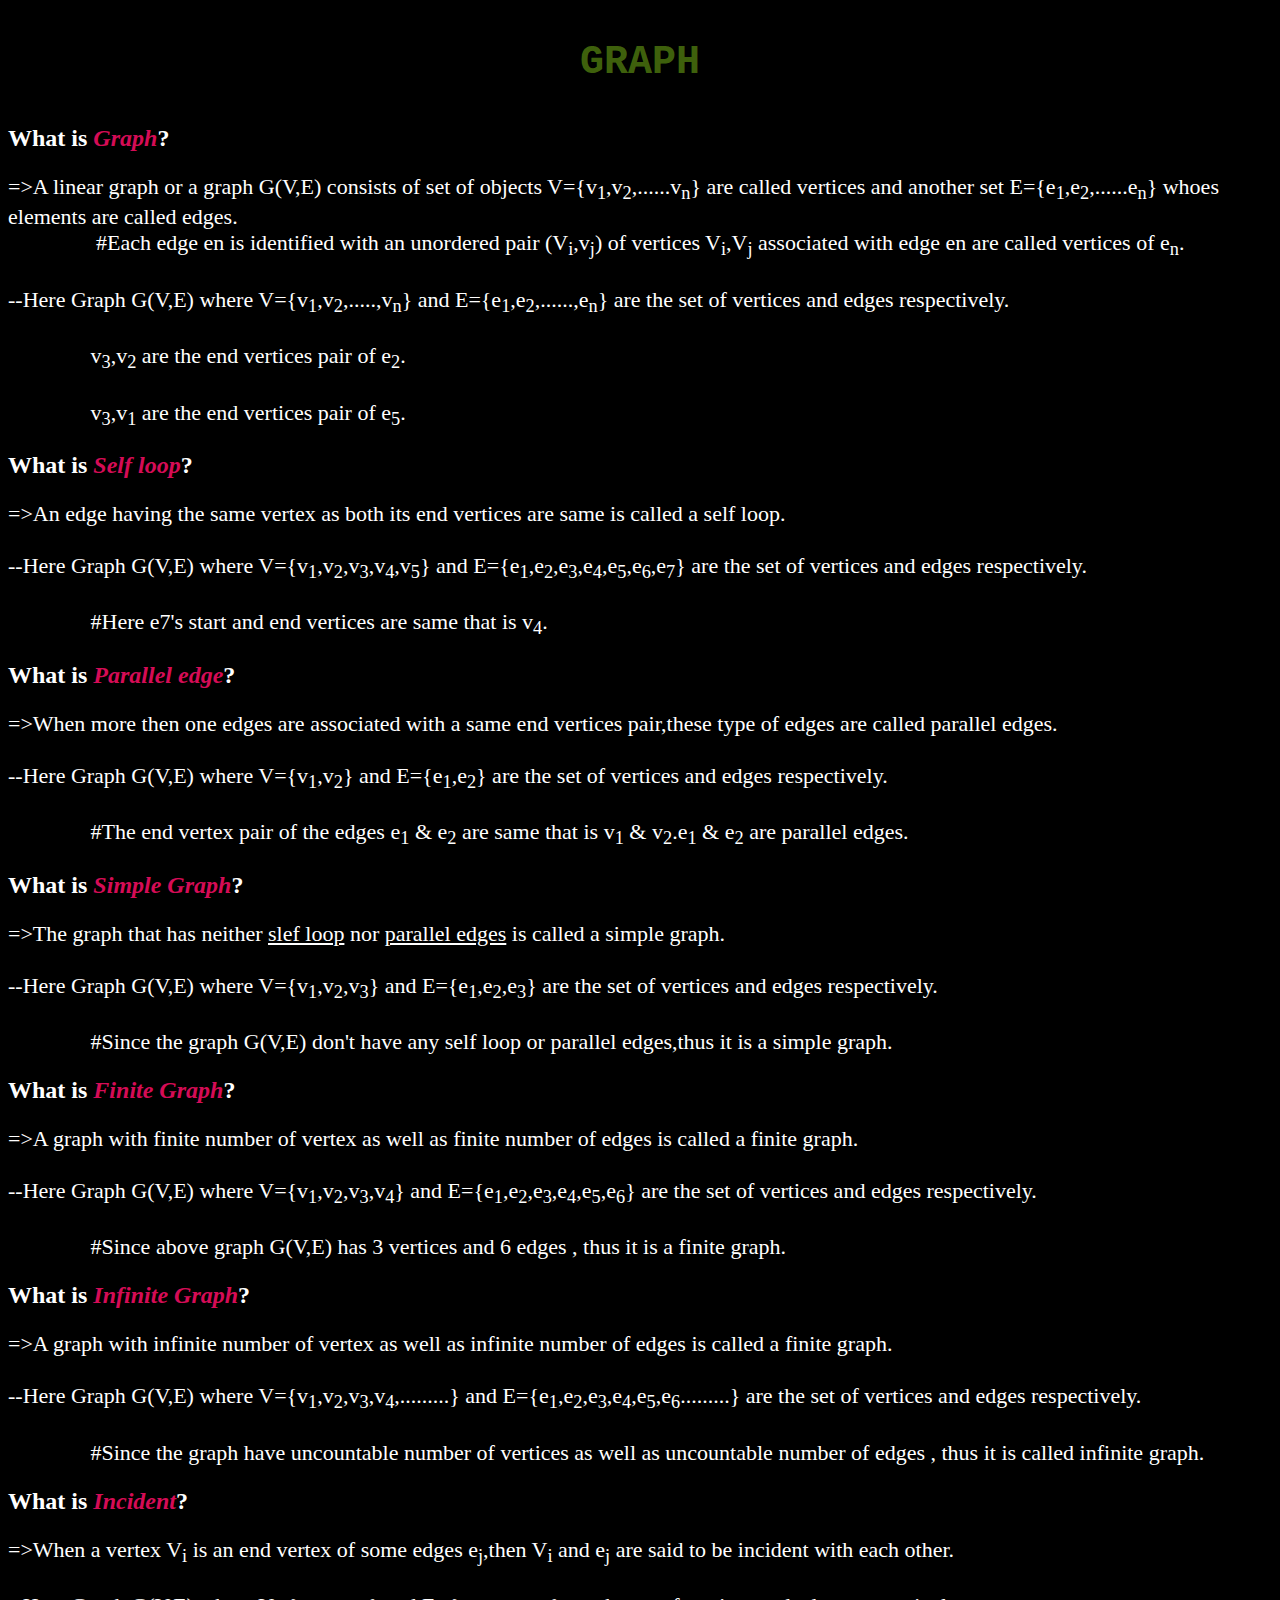
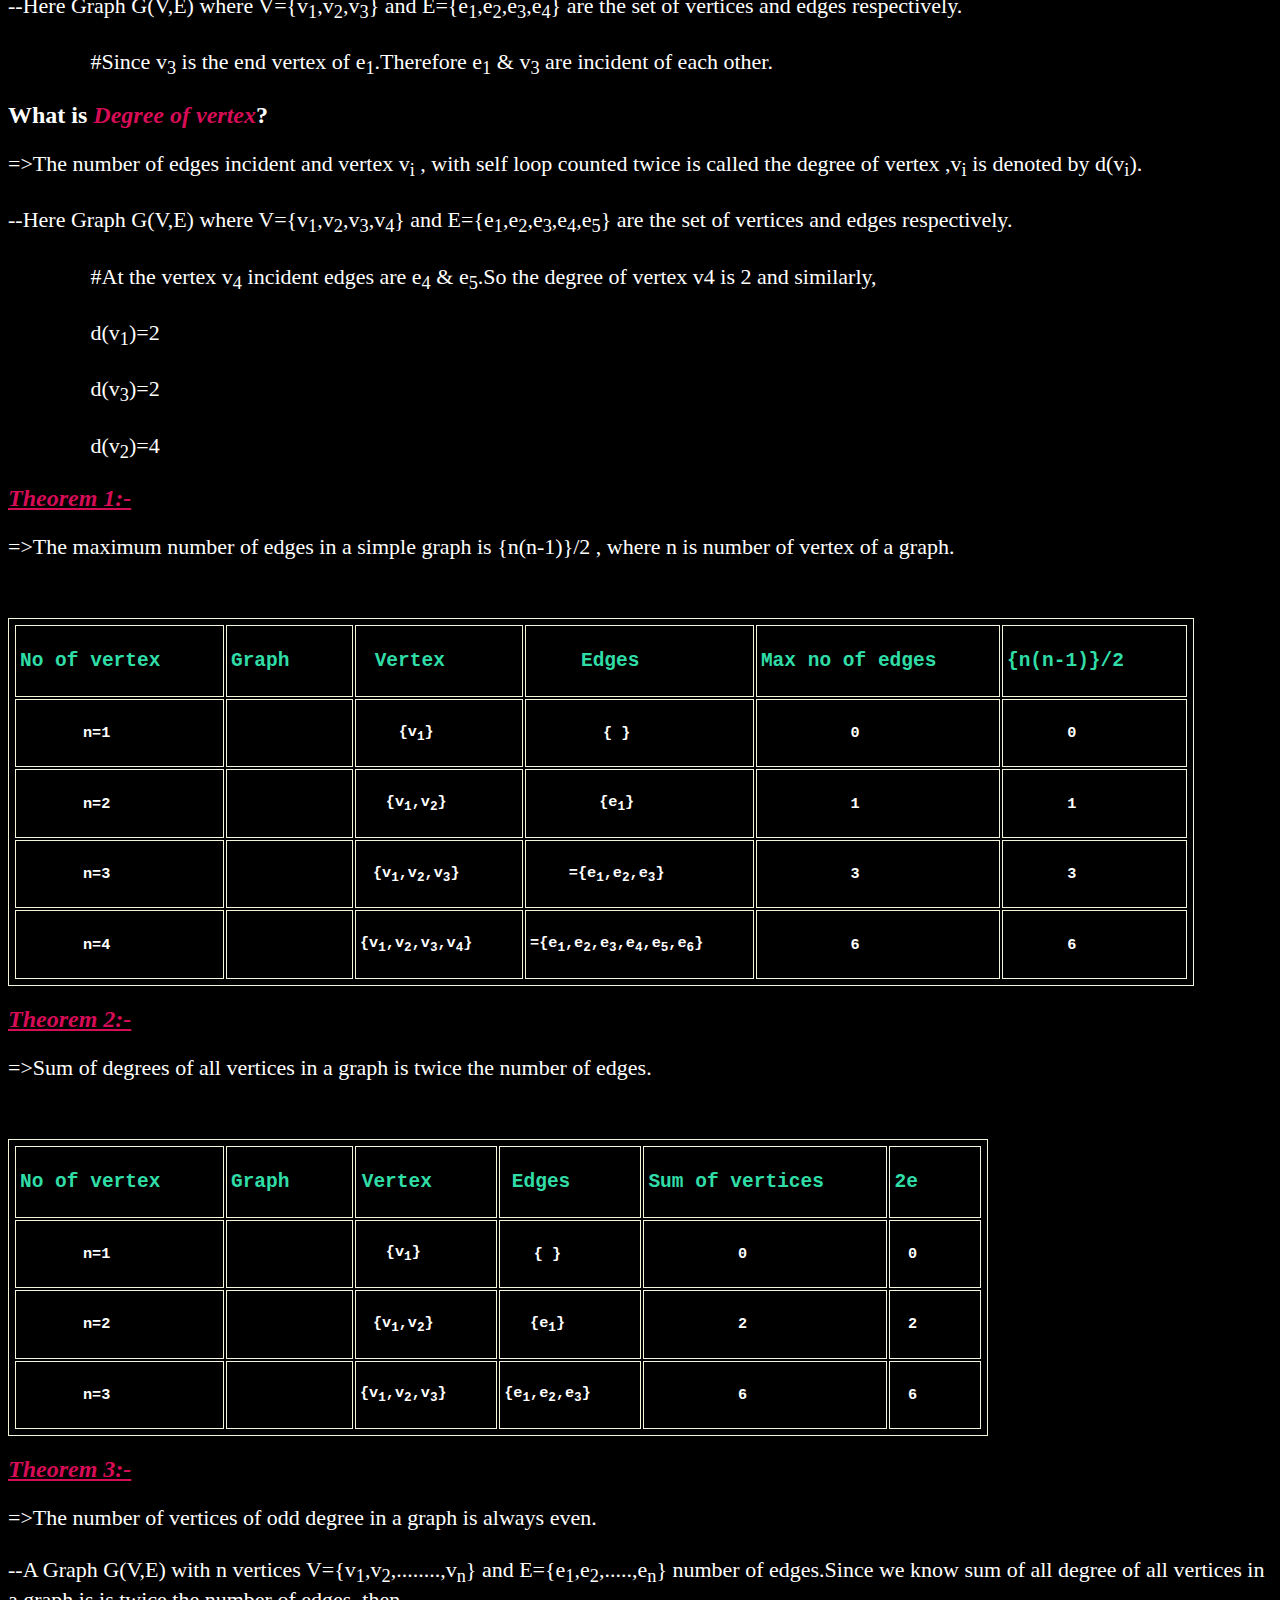
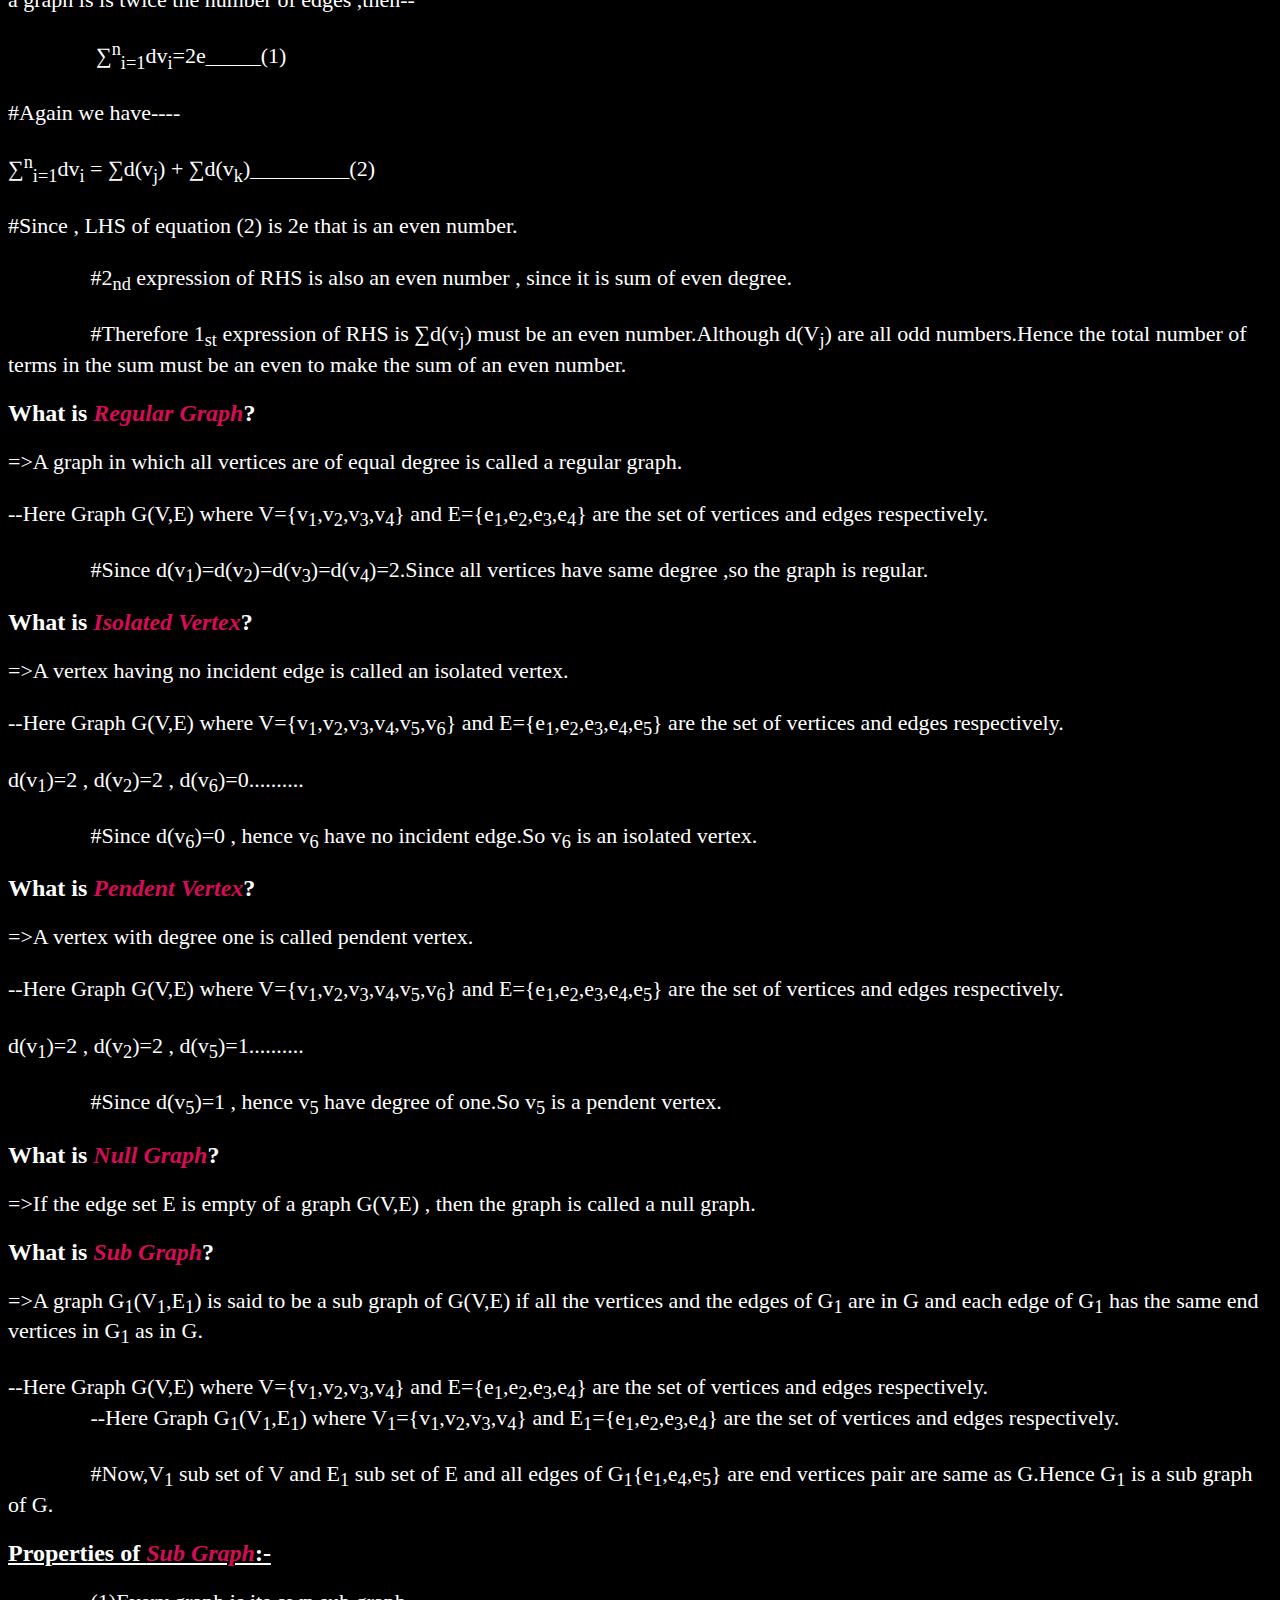
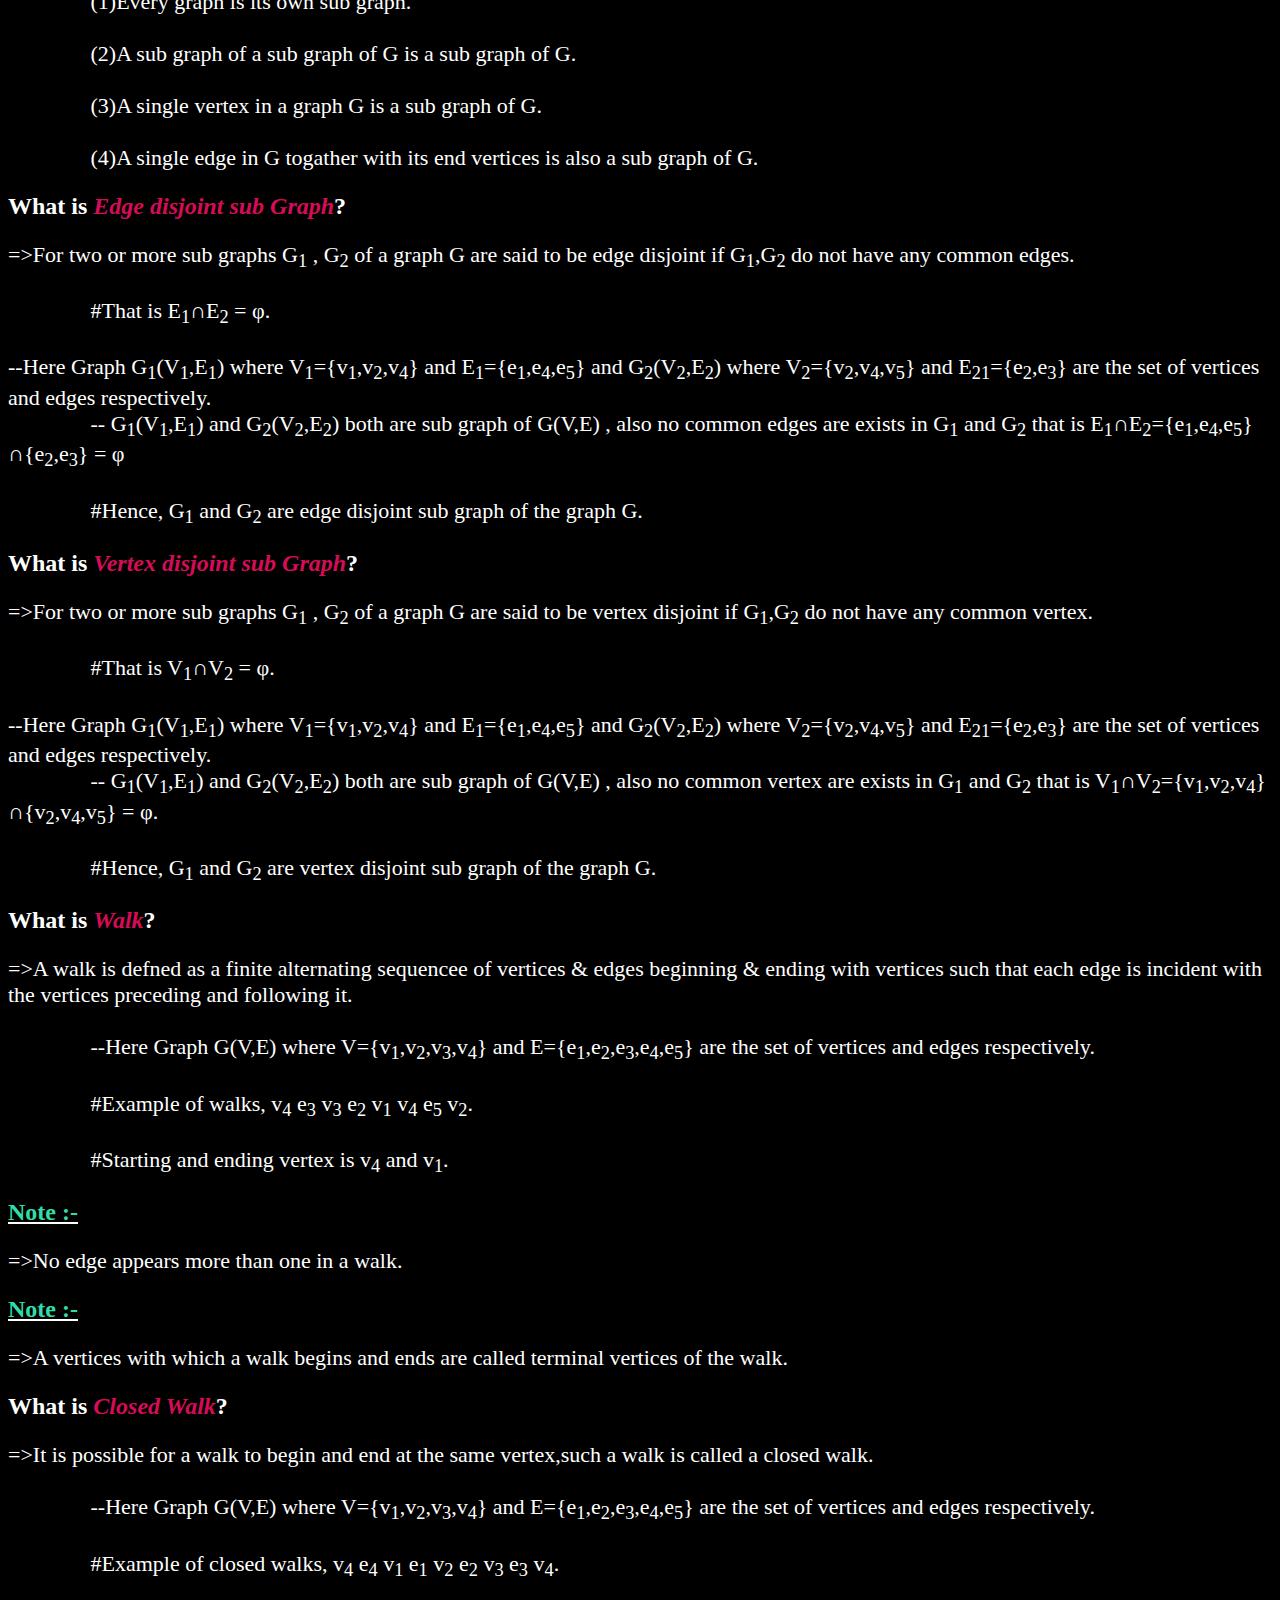
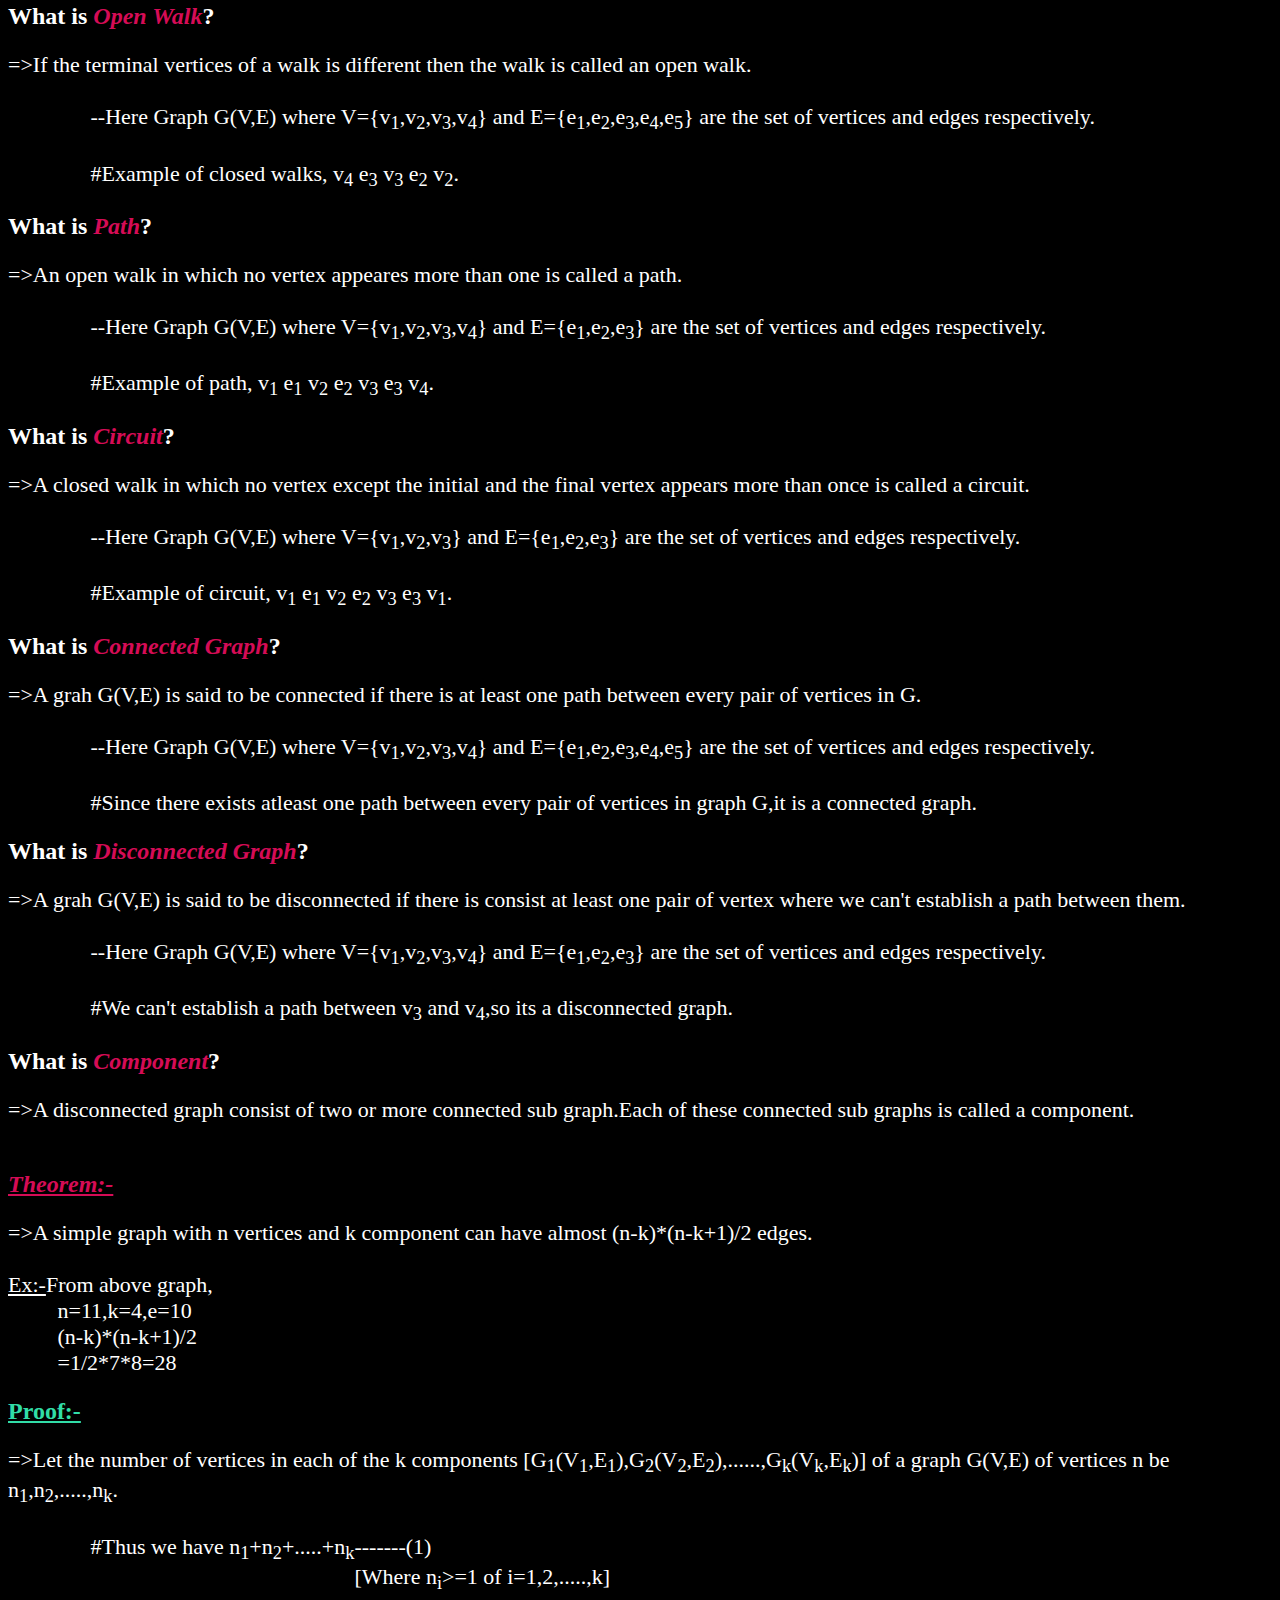
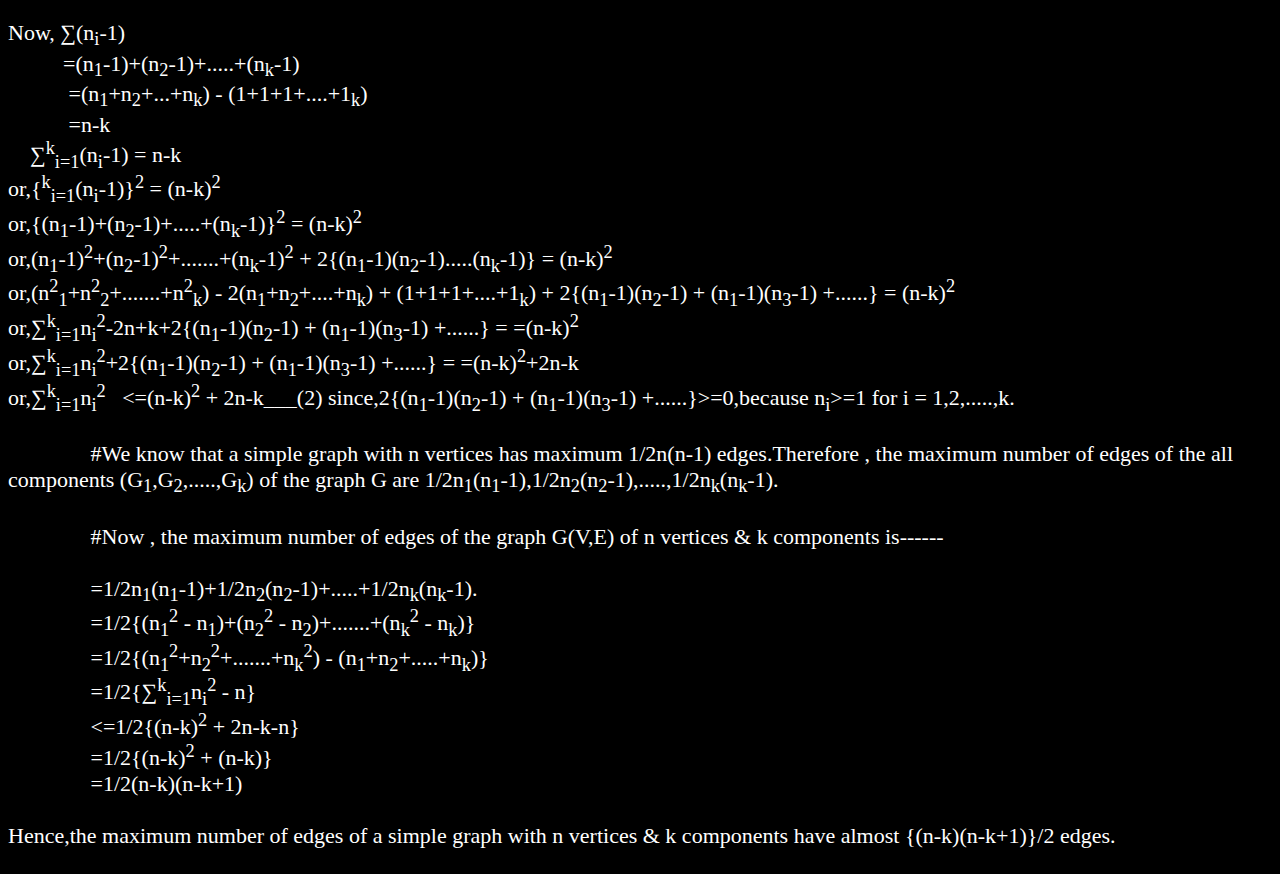
<file: graph.html>
<!DOCTYPE html>
<html lang="en">
<head>
    <meta charset="UTF-8">
    <meta name="viewport" content="width=device-width, initial-scale=1.0">
    <title>css level 1</title>
    <link rel="stylesheet" href="dismath.css">
</head>
<body style="background-color:black;">
    <h1><pre>GRAPH</pre></h1>
    <h2>What is <i>Graph</i>?</h2>
    <p>=>A linear graph or a graph G(V,E) consists of set of objects V={v<sub>1</sub>,v<sub>2</sub>,......v<sub>n</sub>} are called vertices and another set E={e<sub>1</sub>,e<sub>2</sub>,......e<sub>n</sub>} whoes elements are called edges.
        <br> 
        &nbsp;&nbsp;&nbsp;&nbsp; &nbsp;&nbsp;&nbsp;&nbsp; &nbsp;&nbsp;&nbsp;&nbsp;&nbsp; #Each edge en is identified with an unordered pair (V<sub>i</sub>,v<sub>j</sub>) of vertices V<sub>i</sub>,V<sub>j</sub> associated with edge en are called vertices of e<sub>n</sub>.
        <br>
        <br>
        --Here Graph G(V,E) where V={v<sub>1</sub>,v<sub>2</sub>,.....,v<sub>n</sub>} and E={e<sub>1</sub>,e<sub>2</sub>,......,e<sub>n</sub>} are the set of vertices and edges respectively.
        <br>
        <br>
        &nbsp;&nbsp;&nbsp;&nbsp; &nbsp;&nbsp;&nbsp;&nbsp; &nbsp;&nbsp;&nbsp;&nbsp;&nbsp;v<sub>3</sub>,v<sub>2</sub> are the end vertices pair of e<sub>2</sub>.
        <br>
        <br>
        &nbsp;&nbsp;&nbsp;&nbsp; &nbsp;&nbsp;&nbsp;&nbsp; &nbsp;&nbsp;&nbsp;&nbsp;&nbsp;v<sub>3</sub>,v<sub>1</sub> are the end vertices pair of e<sub>5</sub>.
    </p>
    <h2>What is <i>Self loop</i>?</h2>
    <p>=>An edge having the same vertex as both its end vertices are same is called a self loop.
        <br>
        <br>
        --Here Graph G(V,E) where V={v<sub>1</sub>,v<sub>2</sub>,v<sub>3</sub>,v<sub>4</sub>,v<sub>5</sub>} and E={e<sub>1</sub>,e<sub>2</sub>,e<sub>3</sub>,e<sub>4</sub>,e<sub>5</sub>,e<sub>6</sub>,e<sub>7</sub>} are the set of vertices and edges respectively.
        <br>
        <br>
        &nbsp;&nbsp;&nbsp;&nbsp; &nbsp;&nbsp;&nbsp;&nbsp; &nbsp;&nbsp;&nbsp;&nbsp;&nbsp;#Here e7's start and end vertices are same that is v<sub>4</sub>.
    </p>
    <h2>What is <i>Parallel edge</i>?</h2>
    <p>=>When more then one edges are associated with a same end vertices pair,these type of edges are called parallel edges.
        <br>
        <br>
        --Here Graph G(V,E) where V={v<sub>1</sub>,v<sub>2</sub>} and E={e<sub>1</sub>,e<sub>2</sub>} are the set of vertices and edges respectively.
        <br>
        <br>
        &nbsp;&nbsp;&nbsp;&nbsp; &nbsp;&nbsp;&nbsp;&nbsp; &nbsp;&nbsp;&nbsp;&nbsp;&nbsp;#The end vertex pair of the edges e<sub>1</sub> & e<sub>2</sub> are same that is v<sub>1</sub> & v<sub>2</sub>.e<sub>1</sub> & e<sub>2</sub> are parallel edges.
    </p>
    <h2>What is <i>Simple Graph</i>?</h2>
    <p>=>The graph that has neither <u>slef loop</u> nor <u>parallel edges</u> is called a simple graph.
        <br>
        <br>
        --Here Graph G(V,E) where V={v<sub>1</sub>,v<sub>2</sub>,v<sub>3</sub>} and E={e<sub>1</sub>,e<sub>2</sub>,e<sub>3</sub>} are the set of vertices and edges respectively.
        <br>
        <br>
        &nbsp;&nbsp;&nbsp;&nbsp; &nbsp;&nbsp;&nbsp;&nbsp; &nbsp;&nbsp;&nbsp;&nbsp;&nbsp;#Since the graph G(V,E) don't have any self loop or parallel edges,thus it is a simple graph.
    </p>
    <h2>What is <i>Finite Graph</i>?</h2>
    <p>=>A graph with finite number of vertex as well as finite number of edges is called a finite graph.
        <br>
        <br>
        --Here Graph G(V,E) where V={v<sub>1</sub>,v<sub>2</sub>,v<sub>3</sub>,v<sub>4</sub>} and E={e<sub>1</sub>,e<sub>2</sub>,e<sub>3</sub>,e<sub>4</sub>,e<sub>5</sub>,e<sub>6</sub>} are the set of vertices and edges respectively.
        <br>
        <br>
        &nbsp;&nbsp;&nbsp;&nbsp; &nbsp;&nbsp;&nbsp;&nbsp; &nbsp;&nbsp;&nbsp;&nbsp;&nbsp;#Since above graph G(V,E) has 3 vertices  and 6 edges , thus it is a finite graph.
    </p>
    <h2>What is <i>Infinite Graph</i>?</h2>
    <p>=>A graph with infinite number of vertex as well as infinite number of edges is called a finite graph.
        <br>
        <br>
        --Here Graph G(V,E) where V={v<sub>1</sub>,v<sub>2</sub>,v<sub>3</sub>,v<sub>4</sub>,.........} and E={e<sub>1</sub>,e<sub>2</sub>,e<sub>3</sub>,e<sub>4</sub>,e<sub>5</sub>,e<sub>6</sub>.........} are the set of vertices and edges respectively.
        <br>
        <br>
        &nbsp;&nbsp;&nbsp;&nbsp; &nbsp;&nbsp;&nbsp;&nbsp; &nbsp;&nbsp;&nbsp;&nbsp;&nbsp;#Since the graph have uncountable number of vertices as well as uncountable number of edges , thus it is called infinite graph.
    </p>
    <h2>What is <i>Incident</i>?</h2>
    <p>=>When a vertex V<suB>i</suB> is an end vertex of some edges e<sub>j</sub>,then V<sub>i</sub> and e<sub>j</sub> are said to be incident with each other.
        <br>
        <br>
        --Here Graph G(V,E) where V={v<sub>1</sub>,v<sub>2</sub>,v<sub>3</sub>} and E={e<sub>1</sub>,e<sub>2</sub>,e<sub>3</sub>,e<sub>4</sub>} are the set of vertices and edges respectively.
        <br>
        <br>
        &nbsp;&nbsp;&nbsp;&nbsp; &nbsp;&nbsp;&nbsp;&nbsp; &nbsp;&nbsp;&nbsp;&nbsp;&nbsp;#Since v<sub>3</sub> is the end vertex of e<sub>1</sub>.Therefore e<sub>1</sub> & v<sub>3</sub> are incident of each other.
    </p>
    <h2>What is <i>Degree of vertex</i>?</h2>
    <p>=>The number of edges  incident and vertex v<sub>i</sub> , with self loop counted twice is called the degree of vertex ,v<sub>i</sub> is denoted by d(v<sub>i</sub>).
        <br>
        <br>
        --Here Graph G(V,E) where V={v<sub>1</sub>,v<sub>2</sub>,v<sub>3</sub>,v<sub>4</sub>} and E={e<sub>1</sub>,e<sub>2</sub>,e<sub>3</sub>,e<sub>4</sub>,e<sub>5</sub>} are the set of vertices and edges respectively.
        <br>
        <br>
        &nbsp;&nbsp;&nbsp;&nbsp; &nbsp;&nbsp;&nbsp;&nbsp; &nbsp;&nbsp;&nbsp;&nbsp;&nbsp;#At the vertex v<sub>4</sub> incident edges are e<sub>4</sub> & e<sub>5</sub>.So the degree of vertex v4 is 2 and similarly,
        <br>
        <br>
        &nbsp;&nbsp;&nbsp;&nbsp; &nbsp;&nbsp;&nbsp;&nbsp; &nbsp;&nbsp;&nbsp;&nbsp;&nbsp;d(v<sub>1</sub>)=2
        <br>
        <br>
        &nbsp;&nbsp;&nbsp;&nbsp; &nbsp;&nbsp;&nbsp;&nbsp; &nbsp;&nbsp;&nbsp;&nbsp;&nbsp;d(v<sub>3</sub>)=2
        <br>
        <br>
        &nbsp;&nbsp;&nbsp;&nbsp; &nbsp;&nbsp;&nbsp;&nbsp; &nbsp;&nbsp;&nbsp;&nbsp;&nbsp;d(v<sub>2</sub>)=4
    </p>
    <h2><i><u>Theorem 1:-</i></u></h2>
    <p>=>The maximum number of edges in a simple graph is {n(n-1)}/2 , where n is number of vertex of a graph.</p>
    <br>
    <br>
    <table>
        <thead>
        <tr>
            <th><H2><pre><b>No of vertex &nbsp;&nbsp;&nbsp;&nbsp;</b></H2></pre></th>

            <th><H2><pre><b>Graph &nbsp;&nbsp;&nbsp;&nbsp;</b></H2></pre></th>
            
            <th><H2><pre><b>Vertex &nbsp;&nbsp;&nbsp;&nbsp;</b></H2></pre></th>

            <th><H2><pre><b>Edges &nbsp;&nbsp;&nbsp;&nbsp;</b></H2></pre></th>
            
            <th><H2><pre><b>Max no of edges &nbsp;&nbsp;&nbsp;&nbsp;</b></H2></pre></th>

            <th><H2><pre><b>{n(n-1)}/2 &nbsp;&nbsp;&nbsp;&nbsp;</b></H2></pre></th>

        </tr>
        </thead>
        <tbody>

            <tr>
                <td><h3><pre>n=1 &nbsp;&nbsp;&nbsp;&nbsp;</pre></h3></td>

                <td><h3><pre>    &nbsp;&nbsp;&nbsp;&nbsp;</pre></h3></td>

                <td><h3><pre>{v<sub>1</sub>} &nbsp;&nbsp;&nbsp;&nbsp;</pre></h3></td>

                <td><h3><pre>{ } &nbsp;&nbsp;&nbsp;&nbsp;</pre></h3></td>

                <td><h3><pre>0 &nbsp;&nbsp;&nbsp;&nbsp;</pre></h3></td>

                <td><h3><pre>0 &nbsp;&nbsp;&nbsp;&nbsp;</pre></h3></td>
                
                </tr>
                
                <tr>
                    <td><h3><pre>n=2 &nbsp;&nbsp;&nbsp;&nbsp;</pre></h3></td>
    
                    <td><h3><pre>    &nbsp;&nbsp;&nbsp;&nbsp;</pre></h3></td>
    
                    <td><h3><pre>{v<sub>1</sub>,v<sub>2</sub>} &nbsp;&nbsp;&nbsp;&nbsp;</pre></h3></td>
    
                    <td><h3><pre>{e<sub>1</sub>} &nbsp;&nbsp;&nbsp;&nbsp;</pre></h3></td>
    
                    <td><h3><pre>1 &nbsp;&nbsp;&nbsp;&nbsp;</pre></h3></td>
    
                    <td><h3><pre>1 &nbsp;&nbsp;&nbsp;&nbsp;</pre></h3></td>
                    
                    </tr>

                    <tr>
                        <td><h3><pre>n=3 &nbsp;&nbsp;&nbsp;&nbsp;</pre></h3></td>
        
                        <td><h3><pre>    &nbsp;&nbsp;&nbsp;&nbsp;</pre></h3></td>
        
                        <td><h3><pre>{v<sub>1</sub>,v<sub>2</sub>,v<sub>3</sub>} &nbsp;&nbsp;&nbsp;&nbsp;</pre></h3></td>
        
                        <td><h3><pre>={e<sub>1</sub>,e<sub>2</sub>,e<sub>3</sub>} &nbsp;&nbsp;&nbsp;&nbsp;</pre></h3></td>
        
                        <td><h3><pre>3 &nbsp;&nbsp;&nbsp;&nbsp;</pre></h3></td>
        
                        <td><h3><pre>3 &nbsp;&nbsp;&nbsp;&nbsp;</pre></h3></td>
                        
                        </tr>

                        <tr>
                            <td><h3><pre>n=4 &nbsp;&nbsp;&nbsp;&nbsp;</pre></h3></td>
            
                            <td><h3><pre>    &nbsp;&nbsp;&nbsp;&nbsp;</pre></h3></td>
            
                            <td><h3><pre>{v<sub>1</sub>,v<sub>2</sub>,v<sub>3</sub>,v<sub>4</sub>} &nbsp;&nbsp;&nbsp;&nbsp;</pre></h3></td>
            
                            <td><h3><pre>={e<sub>1</sub>,e<sub>2</sub>,e<sub>3</sub>,e<sub>4</sub>,e<sub>5</sub>,e<sub>6</sub>} &nbsp;&nbsp;&nbsp;&nbsp;</pre></h3></td>
            
                            <td><h3><pre>6 &nbsp;&nbsp;&nbsp;&nbsp;</pre></h3></td>
            
                            <td><h3><pre>6 &nbsp;&nbsp;&nbsp;&nbsp;</pre></h3></td>
                            
                            </tr>
                </tbody>
                </table>
                <h2><i><u>Theorem 2:-</i></u></h2>
                <p>=>Sum of degrees of all vertices in a graph is twice the number of edges.</p>
    <br>
    <br>
    <table>
        <thead>
        <tr>
            <th><H2><pre><b>No of vertex &nbsp;&nbsp;&nbsp;&nbsp;</b></H2></pre></th>

            <th><H2><pre><b>Graph &nbsp;&nbsp;&nbsp;&nbsp;</b></H2></pre></th>
            
            <th><H2><pre><b>Vertex &nbsp;&nbsp;&nbsp;&nbsp;</b></H2></pre></th>

            <th><H2><pre><b>Edges &nbsp;&nbsp;&nbsp;&nbsp;</b></H2></pre></th>
            
            <th><H2><pre><b>Sum of vertices &nbsp;&nbsp;&nbsp;&nbsp;</b></H2></pre></th>

            <th><H2><pre><b>2e &nbsp;&nbsp;&nbsp;&nbsp;</b></H2></pre></th>

        </tr>
        </thead>
        <tbody>

            <tr>
                <td><h3><pre>n=1 &nbsp;&nbsp;&nbsp;&nbsp;</pre></h3></td>

                <td><h3><pre>    &nbsp;&nbsp;&nbsp;&nbsp;</pre></h3></td>

                <td><h3><pre>{v<sub>1</sub>} &nbsp;&nbsp;&nbsp;&nbsp;</pre></h3></td>

                <td><h3><pre>{ } &nbsp;&nbsp;&nbsp;&nbsp;</pre></h3></td>

                <td><h3><pre>0 &nbsp;&nbsp;&nbsp;&nbsp;</pre></h3></td>

                <td><h3><pre>0 &nbsp;&nbsp;&nbsp;&nbsp;</pre></h3></td>
                
                </tr>


                    <tr>
                        <td><h3><pre>n=2 &nbsp;&nbsp;&nbsp;&nbsp;</pre></h3></td>
        
                        <td><h3><pre>    &nbsp;&nbsp;&nbsp;&nbsp;</pre></h3></td>
        
                        <td><h3><pre>{v<sub>1</sub>,v<sub>2</sub>} &nbsp;&nbsp;&nbsp;&nbsp;</pre></h3></td>
        
                        <td><h3><pre>{e<sub>1</sub>} &nbsp;&nbsp;&nbsp;&nbsp;</pre></h3></td>
        
                        <td><h3><pre>2 &nbsp;&nbsp;&nbsp;&nbsp;</pre></h3></td>
        
                        <td><h3><pre>2 &nbsp;&nbsp;&nbsp;&nbsp;</pre></h3></td>
                        
                        </tr>

                        <tr>
                            <td><h3><pre>n=3 &nbsp;&nbsp;&nbsp;&nbsp;</pre></h3></td>
            
                            <td><h3><pre>    &nbsp;&nbsp;&nbsp;&nbsp;</pre></h3></td>
            
                            <td><h3><pre>{v<sub>1</sub>,v<sub>2</sub>,v<sub>3</sub>} &nbsp;&nbsp;&nbsp;&nbsp;</pre></h3></td>
            
                            <td><h3><pre>{e<sub>1</sub>,e<sub>2</sub>,e<sub>3</sub>} &nbsp;&nbsp;&nbsp;&nbsp;</pre></h3></td>
            
                            <td><h3><pre>6 &nbsp;&nbsp;&nbsp;&nbsp;</pre></h3></td>
            
                            <td><h3><pre>6 &nbsp;&nbsp;&nbsp;&nbsp;</pre></h3></td>
                            
                            </tr>

                            </tbody>
                            </table>

        <h2><i><u>Theorem 3:-</i></u></h2>
        <p>=>The number of vertices of odd degree in a graph is always even.
        <br>
        <br>
        --A Graph G(V,E) with n vertices V={v<sub>1</sub>,v<sub>2</sub>,........,v<sub>n</sub>} and E={e<sub>1</sub>,e<sub>2</sub>,.....,e<sub>n</sub>} number of edges.Since we know sum of all degree of all vertices in a graph is is twice the number of edges ,then--
        <br>
        <br>
        &nbsp;&nbsp;&nbsp;&nbsp; &nbsp;&nbsp;&nbsp;&nbsp; &nbsp;&nbsp;&nbsp;&nbsp;&nbsp; &sum;<sup>n</sup><sub>i=1</sub>dv<sub>i</sub>=2e_____(1)
        <br>
        <br>
        #Again we have----
        <br>
        <br>
           &sum;<sup>n</sup><sub>i=1</sub>dv<sub>i</sub> = &sum;d(v<sub>j</sub>) + &sum;d(v<sub>k</sub>)_________(2)
        <br>
        <br>
       #Since , LHS of equation (2) is 2e that is an even number.
       <br>
       <br>
       &nbsp;&nbsp;&nbsp;&nbsp; &nbsp;&nbsp;&nbsp;&nbsp; &nbsp;&nbsp;&nbsp;&nbsp;&nbsp;#2<sub>nd</sub> expression of RHS is also an even number , since it is sum of even degree.
       <br>
       <br>
       &nbsp;&nbsp;&nbsp;&nbsp; &nbsp;&nbsp;&nbsp;&nbsp; &nbsp;&nbsp;&nbsp;&nbsp;&nbsp;#Therefore 1<sub>st</sub> expression of RHS is &sum;d(v<sub>j</sub>) must be an even number.Although d(V<sub>j</sub>) are all odd numbers.Hence the total number of terms in the sum must be an even to make the sum of an even number. 
     </p>
     <h2>What is <i>Regular Graph</i>?</h2>
    <p>=>A graph in which all vertices are of equal degree is called a regular graph.
        <br>
        <br>
        --Here Graph G(V,E) where V={v<sub>1</sub>,v<sub>2</sub>,v<sub>3</sub>,v<sub>4</sub>} and E={e<sub>1</sub>,e<sub>2</sub>,e<sub>3</sub>,e<sub>4</sub>} are the set of vertices and edges respectively.
        <br>
        <br>
        &nbsp;&nbsp;&nbsp;&nbsp; &nbsp;&nbsp;&nbsp;&nbsp; &nbsp;&nbsp;&nbsp;&nbsp;&nbsp;#Since d(v<sub>1</sub>)=d(v<sub>2</sub>)=d(v<sub>3</sub>)=d(v<sub>4</sub>)=2.Since all vertices have same degree ,so the graph is regular.
    </p>
    <h2>What is <i>Isolated Vertex</i>?</h2>
    <p>=>A vertex having no incident edge is called an isolated vertex.
        <br>
        <br>
        --Here Graph G(V,E) where V={v<sub>1</sub>,v<sub>2</sub>,v<sub>3</sub>,v<sub>4</sub>,v<sub>5</sub>,v<sub>6</sub>} and E={e<sub>1</sub>,e<sub>2</sub>,e<sub>3</sub>,e<sub>4</sub>,e<sub>5</sub>} are the set of vertices and edges respectively.
        <br>
        <br>
        d(v<sub>1</sub>)=2 , d(v<sub>2</sub>)=2 , d(v<sub>6</sub>)=0..........
        <br>
        <br>
        &nbsp;&nbsp;&nbsp;&nbsp; &nbsp;&nbsp;&nbsp;&nbsp; &nbsp;&nbsp;&nbsp;&nbsp;&nbsp;#Since d(v<sub>6</sub>)=0 , hence v<sub>6</sub> have no incident edge.So v<sub>6</sub> is an isolated vertex.
    </p> 
    <h2>What is <i>Pendent Vertex</i>?</h2>
    <p>=>A vertex with degree one is called pendent vertex.
        <br>
        <br>
        --Here Graph G(V,E) where V={v<sub>1</sub>,v<sub>2</sub>,v<sub>3</sub>,v<sub>4</sub>,v<sub>5</sub>,v<sub>6</sub>} and E={e<sub>1</sub>,e<sub>2</sub>,e<sub>3</sub>,e<sub>4</sub>,e<sub>5</sub>} are the set of vertices and edges respectively.
        <br>
        <br>
        d(v<sub>1</sub>)=2 , d(v<sub>2</sub>)=2 , d(v<sub>5</sub>)=1..........
        <br>
        <br>
        &nbsp;&nbsp;&nbsp;&nbsp; &nbsp;&nbsp;&nbsp;&nbsp; &nbsp;&nbsp;&nbsp;&nbsp;&nbsp;#Since d(v<sub>5</sub>)=1 , hence v<sub>5</sub> have degree of one.So v<sub>5</sub> is a pendent vertex.
    </p>  
    <h2>What is <i>Null Graph</i>?</h2>
    <p>=>If the edge set E is empty of a graph G(V,E) , then the graph is called a null graph.
        </p>
        <h2>What is <i>Sub Graph</i>?</h2>
        <p>=>A graph G<sub>1</sub>(V<sub>1</sub>,E<sub>1</sub>) is said to be a sub graph of  G(V,E) if all the vertices and the edges of G<sub>1</sub> are in  G and each edge of G<sub>1</sub> has the same end vertices in G<sub>1</sub> as in G.
        <br>
        <br>
        --Here Graph G(V,E) where V={v<sub>1</sub>,v<sub>2</sub>,v<sub>3</sub>,v<sub>4</sub>} and E={e<sub>1</sub>,e<sub>2</sub>,e<sub>3</sub>,e<sub>4</sub>} are the set of vertices and edges respectively.
        <br>
        &nbsp;&nbsp;&nbsp;&nbsp; &nbsp;&nbsp;&nbsp;&nbsp; &nbsp;&nbsp;&nbsp;&nbsp;&nbsp;--Here Graph G<sub>1</sub>(V<sub>1</sub>,E<sub>1</sub>) where V<sub>1</sub>={v<sub>1</sub>,v<sub>2</sub>,v<sub>3</sub>,v<sub>4</sub>} and E<sub>1</sub>={e<sub>1</sub>,e<sub>2</sub>,e<sub>3</sub>,e<sub>4</sub>} are the set of vertices and edges respectively.
        <br>
        <br>
        &nbsp;&nbsp;&nbsp;&nbsp; &nbsp;&nbsp;&nbsp;&nbsp; &nbsp;&nbsp;&nbsp;&nbsp;&nbsp;#Now,V<sub>1</sub> sub set of V and E<sub>1</sub> sub set of E and all edges of G<sub>1</sub>{e<sub>1</sub>,e<sub>4</sub>,e<sub>5</sub>} are end vertices pair are same as G.Hence G<sub>1</sub> is a sub graph of G.
        </p>
        <h2><u>Properties of <i>Sub Graph</i>:-</u></h2>
        <p>
            &nbsp;&nbsp;&nbsp;&nbsp; &nbsp;&nbsp;&nbsp;&nbsp; &nbsp;&nbsp;&nbsp;&nbsp;&nbsp;(1)Every graph is its own sub graph.
            <br>
            <br>
            &nbsp;&nbsp;&nbsp;&nbsp; &nbsp;&nbsp;&nbsp;&nbsp; &nbsp;&nbsp;&nbsp;&nbsp;&nbsp;(2)A sub graph of a sub graph of G is a sub graph of G.
            <br>
            <br>
            &nbsp;&nbsp;&nbsp;&nbsp; &nbsp;&nbsp;&nbsp;&nbsp; &nbsp;&nbsp;&nbsp;&nbsp;&nbsp;(3)A single vertex in a graph G is a sub graph of G.
            <br>
            <br>
            &nbsp;&nbsp;&nbsp;&nbsp; &nbsp;&nbsp;&nbsp;&nbsp; &nbsp;&nbsp;&nbsp;&nbsp;&nbsp;(4)A single edge in G togather with its end vertices is also a sub graph of G.  
        </p>
        <h2>What is <i>Edge disjoint sub Graph</i>?</h2>
        <p>=>For two or more sub graphs G<sub>1</sub> , G<sub>2</sub> of a graph G are said to be edge disjoint if G<sub>1</sub>,G<sub>2</sub> do not have any common edges. 
            <br>
            <br>
            &nbsp;&nbsp;&nbsp;&nbsp; &nbsp;&nbsp;&nbsp;&nbsp; &nbsp;&nbsp;&nbsp;&nbsp;&nbsp;#That is E<sub>1</sub>&cap;E<sub>2</sub> = &phi;.
            <br>
            <br>
            --Here Graph  G<sub>1</sub>(V<sub>1</sub>,E<sub>1</sub>) where V<sub>1</sub>={v<sub>1</sub>,v<sub>2</sub>,v<sub>4</sub>} and E<sub>1</sub>={e<sub>1</sub>,e<sub>4</sub>,e<sub>5</sub>} and G<sub>2</sub>(V<sub>2</sub>,E<sub>2</sub>) where V<sub>2</sub>={v<sub>2</sub>,v<sub>4</sub>,v<sub>5</sub>} and E<sub>2</sub><sub>1</sub>={e<sub>2</sub>,e<sub>3</sub>} are the set of vertices and edges respectively.
            <br>
            &nbsp;&nbsp;&nbsp;&nbsp; &nbsp;&nbsp;&nbsp;&nbsp; &nbsp;&nbsp;&nbsp;&nbsp;&nbsp;-- G<sub>1</sub>(V<sub>1</sub>,E<sub>1</sub>) and G<sub>2</sub>(V<sub>2</sub>,E<sub>2</sub>) both are sub graph of G(V,E) , also no common edges are exists in G<sub>1</sub> and G<sub>2</sub> that is E<sub>1</sub>&cap;E<sub>2</sub>={e<sub>1</sub>,e<sub>4</sub>,e<sub>5</sub>}&cap;{e<sub>2</sub>,e<sub>3</sub>} = &phi;
            <br>
            <br>
            &nbsp;&nbsp;&nbsp;&nbsp; &nbsp;&nbsp;&nbsp;&nbsp; &nbsp;&nbsp;&nbsp;&nbsp;&nbsp;#Hence, G<sub>1</sub> and  G<sub>2</sub> are edge disjoint sub graph of the graph G.
            </p>
            <h2>What is <i>Vertex disjoint sub Graph</i>?</h2>
        <p>=>For two or more sub graphs G<sub>1</sub> , G<sub>2</sub> of a graph G are said to be vertex disjoint if G<sub>1</sub>,G<sub>2</sub> do not have any common vertex. 
            <br>
            <br>
            &nbsp;&nbsp;&nbsp;&nbsp; &nbsp;&nbsp;&nbsp;&nbsp; &nbsp;&nbsp;&nbsp;&nbsp;&nbsp;#That is V<sub>1</sub>&cap;V<sub>2</sub> = &phi;.
            <br>
            <br>
            --Here Graph  G<sub>1</sub>(V<sub>1</sub>,E<sub>1</sub>) where V<sub>1</sub>={v<sub>1</sub>,v<sub>2</sub>,v<sub>4</sub>} and E<sub>1</sub>={e<sub>1</sub>,e<sub>4</sub>,e<sub>5</sub>} and G<sub>2</sub>(V<sub>2</sub>,E<sub>2</sub>) where V<sub>2</sub>={v<sub>2</sub>,v<sub>4</sub>,v<sub>5</sub>} and E<sub>2</sub><sub>1</sub>={e<sub>2</sub>,e<sub>3</sub>} are the set of vertices and edges respectively.
            <br>
            &nbsp;&nbsp;&nbsp;&nbsp; &nbsp;&nbsp;&nbsp;&nbsp; &nbsp;&nbsp;&nbsp;&nbsp;&nbsp;-- G<sub>1</sub>(V<sub>1</sub>,E<sub>1</sub>) and G<sub>2</sub>(V<sub>2</sub>,E<sub>2</sub>) both are sub graph of G(V,E) , also no common vertex are exists in G<sub>1</sub> and G<sub>2</sub> that is V<sub>1</sub>&cap;V<sub>2</sub>={v<sub>1</sub>,v<sub>2</sub>,v<sub>4</sub>}&cap;{v<sub>2</sub>,v<sub>4</sub>,v<sub>5</sub>} = &phi;.
            <br>
            <br>
            &nbsp;&nbsp;&nbsp;&nbsp; &nbsp;&nbsp;&nbsp;&nbsp; &nbsp;&nbsp;&nbsp;&nbsp;&nbsp;#Hence, G<sub>1</sub> and  G<sub>2</sub> are vertex disjoint sub graph of the graph G.
            </p>
            <h2>What is <i>Walk</i>?</h2>
            <p>=>A walk is defned as a finite alternating sequencee of vertices & edges beginning & ending with vertices such that each edge is incident with the vertices preceding and following it.
                <br>
                <br>
                &nbsp;&nbsp;&nbsp;&nbsp; &nbsp;&nbsp;&nbsp;&nbsp; &nbsp;&nbsp;&nbsp;&nbsp;&nbsp;--Here Graph G(V,E) where V={v<sub>1</sub>,v<sub>2</sub>,v<sub>3</sub>,v<sub>4</sub>} and E={e<sub>1</sub>,e<sub>2</sub>,e<sub>3</sub>,e<sub>4</sub>,e<sub>5</sub>} are the set of vertices and edges respectively.
                <br>
                <br>
                &nbsp;&nbsp;&nbsp;&nbsp; &nbsp;&nbsp;&nbsp;&nbsp; &nbsp;&nbsp;&nbsp;&nbsp;&nbsp;#Example of walks, v<sub>4</sub> e<sub>3</sub> v<sub>3</sub> e<sub>2</sub> v<sub>1</sub> v<sub>4</sub> e<sub>5</sub> v<sub>2</sub>. 
                <br>
                <br>
                &nbsp;&nbsp;&nbsp;&nbsp; &nbsp;&nbsp;&nbsp;&nbsp; &nbsp;&nbsp;&nbsp;&nbsp;&nbsp;#Starting and ending vertex is v<sub>4</sub> and v<sub>1</sub>. 
                </p>
                <h2><u><b>Note :-</b></u></h2>
                <p>=>No edge appears more than one in a walk.</p>
                <h2><u><b>Note :-</b></u></h2>
                <p>=>A vertices with which a walk begins and ends are called terminal vertices of the walk.</p>
                <h2>What is <i>Closed Walk</i>?</h2>
                <p>=>It is possible for a walk to begin and end at the same vertex,such a walk is called a closed walk.
                    <br>
                    <br>
                    &nbsp;&nbsp;&nbsp;&nbsp; &nbsp;&nbsp;&nbsp;&nbsp; &nbsp;&nbsp;&nbsp;&nbsp;&nbsp;--Here Graph G(V,E) where V={v<sub>1</sub>,v<sub>2</sub>,v<sub>3</sub>,v<sub>4</sub>} and E={e<sub>1</sub>,e<sub>2</sub>,e<sub>3</sub>,e<sub>4</sub>,e<sub>5</sub>} are the set of vertices and edges respectively.
                    <br>
                    <br>
                    &nbsp;&nbsp;&nbsp;&nbsp; &nbsp;&nbsp;&nbsp;&nbsp; &nbsp;&nbsp;&nbsp;&nbsp;&nbsp;#Example of closed walks, v<sub>4</sub> e<sub>4</sub> v<sub>1</sub> e<sub>1</sub> v<sub>2</sub> e<sub>2</sub> v<sub>3</sub> e<sub>3</sub> v<sub>4</sub>. 
                    </p>
                    <h2>What is <i>Open Walk</i>?</h2>
                <p>=>If the terminal vertices of a walk is different then the walk is called an open walk.
                    <br>
                    <br>
                    &nbsp;&nbsp;&nbsp;&nbsp; &nbsp;&nbsp;&nbsp;&nbsp; &nbsp;&nbsp;&nbsp;&nbsp;&nbsp;--Here Graph G(V,E) where V={v<sub>1</sub>,v<sub>2</sub>,v<sub>3</sub>,v<sub>4</sub>} and E={e<sub>1</sub>,e<sub>2</sub>,e<sub>3</sub>,e<sub>4</sub>,e<sub>5</sub>} are the set of vertices and edges respectively.
                    <br>
                    <br>
                    &nbsp;&nbsp;&nbsp;&nbsp; &nbsp;&nbsp;&nbsp;&nbsp; &nbsp;&nbsp;&nbsp;&nbsp;&nbsp;#Example of closed walks, v<sub>4</sub> e<sub>3</sub> v<sub>3</sub> e<sub>2</sub> v<sub>2</sub>.
                    </p> 
                    <h2>What is <i>Path</i>?</h2> 
                    <p>=>An open walk in which no vertex appeares more than one is called a path. 
                        <br>
                        <br>
                        &nbsp;&nbsp;&nbsp;&nbsp; &nbsp;&nbsp;&nbsp;&nbsp; &nbsp;&nbsp;&nbsp;&nbsp;&nbsp;--Here Graph G(V,E) where V={v<sub>1</sub>,v<sub>2</sub>,v<sub>3</sub>,v<sub>4</sub>} and E={e<sub>1</sub>,e<sub>2</sub>,e<sub>3</sub>} are the set of vertices and edges respectively.
                        <br>
                        <br>
                        &nbsp;&nbsp;&nbsp;&nbsp; &nbsp;&nbsp;&nbsp;&nbsp; &nbsp;&nbsp;&nbsp;&nbsp;&nbsp;#Example of path, v<sub>1</sub> e<sub>1</sub> v<sub>2</sub> e<sub>2</sub> v<sub>3</sub> e<sub>3</sub> v<sub>4</sub>.
                        </p>
                        <h2>What is <i>Circuit</i>?</h2>
                        <p>=>A closed walk in which no vertex except the initial and the final vertex appears more than once is called a circuit.
                        <br>
                        <br>
                        &nbsp;&nbsp;&nbsp;&nbsp; &nbsp;&nbsp;&nbsp;&nbsp; &nbsp;&nbsp;&nbsp;&nbsp;&nbsp;--Here Graph G(V,E) where V={v<sub>1</sub>,v<sub>2</sub>,v<sub>3</sub>} and E={e<sub>1</sub>,e<sub>2</sub>,e<sub>3</sub>} are the set of vertices and edges respectively.
                        <br>
                        <br>
                        &nbsp;&nbsp;&nbsp;&nbsp; &nbsp;&nbsp;&nbsp;&nbsp; &nbsp;&nbsp;&nbsp;&nbsp;&nbsp;#Example of circuit, v<sub>1</sub> e<sub>1</sub> v<sub>2</sub> e<sub>2</sub> v<sub>3</sub> e<sub>3</sub> v<sub>1</sub>.
                        </p>
                        <h2>What is <i>Connected Graph</i>?</h2>
                        <p>=>A grah G(V,E) is said to be connected if there is at least one path between every pair of vertices in G.
                        <br>
                        <br>
                        &nbsp;&nbsp;&nbsp;&nbsp; &nbsp;&nbsp;&nbsp;&nbsp; &nbsp;&nbsp;&nbsp;&nbsp;&nbsp;--Here Graph G(V,E) where V={v<sub>1</sub>,v<sub>2</sub>,v<sub>3</sub>,v<sub>4</sub>} and E={e<sub>1</sub>,e<sub>2</sub>,e<sub>3</sub>,e<sub>4</sub>,e<sub>5</sub>} are the set of vertices and edges respectively.
                        <br>
                        <br>
                        &nbsp;&nbsp;&nbsp;&nbsp; &nbsp;&nbsp;&nbsp;&nbsp; &nbsp;&nbsp;&nbsp;&nbsp;&nbsp;#Since there exists atleast one path between every pair of vertices in graph G,it is a connected graph.
                        <h2>What is <i>Disconnected Graph</i>?</h2>
                        <p>=>A grah G(V,E) is said to be disconnected if there is consist at least one pair of vertex where we can't establish a path between them.
                        <br>
                        <br>
                        &nbsp;&nbsp;&nbsp;&nbsp; &nbsp;&nbsp;&nbsp;&nbsp; &nbsp;&nbsp;&nbsp;&nbsp;&nbsp;--Here Graph G(V,E) where V={v<sub>1</sub>,v<sub>2</sub>,v<sub>3</sub>,v<sub>4</sub>} and E={e<sub>1</sub>,e<sub>2</sub>,e<sub>3</sub>} are the set of vertices and edges respectively.
                        <br>
                        <br>
                        &nbsp;&nbsp;&nbsp;&nbsp; &nbsp;&nbsp;&nbsp;&nbsp; &nbsp;&nbsp;&nbsp;&nbsp;&nbsp;#We can't establish a path between v<sub>3</sub> and v<sub>4</sub>,so its a disconnected graph.
                        <h2>What is <i>Component</i>?</h2>
                        <p>=>A disconnected graph consist of two  or more connected sub graph.Each of these connected sub graphs is called a component.
                            <br>
                            <br>
                             <!-- Example ta dibi kutta  -->
                             <h2><i><u>Theorem:-</i></u></h2>
                             <p>=>A simple graph with n vertices and k component can have almost (n-k)*(n-k+1)/2 edges.
                                <br>
                                <br>
                                <u>Ex:-</u>From above graph,
                                <br>
                                &nbsp; &nbsp; &nbsp; &nbsp; &nbsp;n=11,k=4,e=10
                                <br>
                                &nbsp; &nbsp; &nbsp; &nbsp; &nbsp;(n-k)*(n-k+1)/2
                                <br>
                                &nbsp; &nbsp; &nbsp; &nbsp; &nbsp;=1/2*7*8=28
                                </p>
                                <h2><b><u>Proof:-</b></u></h2>
                                <p>=>Let the number of vertices in each of the k components [G<sub>1</sub>(V<sub>1</sub>,E<sub>1</sub>),G<sub>2</sub>(V<sub>2</sub>,E<sub>2</sub>),......,G<sub>k</sub>(V<sub>k</sub>,E<sub>k</sub>)] of a graph G(V,E) of vertices n be n<sub>1</sub>,n<sub>2</sub>,.....,n<sub>k</sub>.
                                      <br>
                                      <br>
                                      &nbsp;&nbsp;&nbsp;&nbsp; &nbsp;&nbsp;&nbsp;&nbsp; &nbsp;&nbsp;&nbsp;&nbsp;&nbsp;#Thus we have n<sub>1</sub>+n<sub>2</sub>+.....+n<sub>k</sub>-------(1)
                                      <br>
                                      &nbsp;&nbsp;&nbsp;&nbsp; &nbsp;&nbsp;&nbsp;&nbsp; &nbsp;&nbsp;&nbsp;&nbsp;&nbsp;&nbsp;&nbsp;&nbsp;&nbsp;&nbsp;&nbsp;&nbsp; &nbsp;&nbsp;&nbsp;&nbsp; &nbsp;&nbsp;&nbsp;&nbsp;&nbsp;&nbsp;&nbsp;&nbsp;&nbsp; &nbsp;&nbsp;&nbsp;&nbsp; &nbsp;&nbsp;&nbsp;&nbsp;&nbsp;&nbsp;&nbsp;&nbsp;&nbsp; &nbsp;&nbsp;&nbsp;&nbsp; &nbsp;&nbsp;&nbsp;&nbsp;&nbsp;[Where n<sub>i</sub>>=1 of i=1,2,.....,k]
                                      <br>
                                      <br>
                                      Now,&nbsp;&sum;(n<sub>i</sub>-1)
                                      <br>
                                      &nbsp;&nbsp;&nbsp;&nbsp; &nbsp;&nbsp;&nbsp;&nbsp;&nbsp;=(n<sub>1</sub>-1)+(n<sub>2</sub>-1)+.....+(n<sub>k</sub>-1)
                                      <br>
                                      &nbsp;&nbsp;&nbsp;&nbsp; &nbsp;&nbsp;&nbsp;&nbsp; &nbsp;=(n<sub>1</sub>+n<sub>2</sub>+...+n<sub>k</sub>) - (1+1+1+....+1<sub>k</sub>)
                                      <br>
                                      &nbsp;&nbsp;&nbsp;&nbsp; &nbsp;&nbsp;&nbsp;&nbsp; &nbsp;=n-k
                                      <br>
                                      &nbsp;&nbsp;&nbsp;&nbsp;&sum;<sup>k</sup><sub>i=1</sub>(n<sub>i</sub>-1) = n-k   
                                      <br>
                                      or,{<sup>k</sup><sub>i=1</sub>(n<sub>i</sub>-1)}<sup>2</sup> = (n-k)<sup>2</sup>
                                      <br>
                                      or,{(n<sub>1</sub>-1)+(n<sub>2</sub>-1)+.....+(n<sub>k</sub>-1)}<sup>2</sup> = (n-k)<sup>2</sup>
                                      <br>
                                      or,(n<sub>1</sub>-1)<sup>2</sup>+(n<sub>2</sub>-1)<sup>2</sup>+.......+(n<sub>k</sub>-1)<sup>2</sup> + 2{(n<sub>1</sub>-1)(n<sub>2</sub>-1).....(n<sub>k</sub>-1)} = (n-k)<sup>2</sup>
                                      <br>
                                      or,(n<sup>2</sup><sub>1</sub>+n<sup>2</sup><sub>2</sub>+.......+n<sup>2</sup><sub>k</sub>) - 2(n<sub>1</sub>+n<sub>2</sub>+....+n<sub>k</sub>) + (1+1+1+....+1<sub>k</sub>) + 2{(n<sub>1</sub>-1)(n<sub>2</sub>-1) + (n<sub>1</sub>-1)(n<sub>3</sub>-1) +......} = (n-k)<sup>2</sup>
                                      <br>
                                      or,&sum;<sup>k</sup><sub>i=1</sub>n<sub>i</sub><sup>2</sup>-2n+k+2{(n<sub>1</sub>-1)(n<sub>2</sub>-1) + (n<sub>1</sub>-1)(n<sub>3</sub>-1) +......} = =(n-k)<sup>2</sup>
                                      <br>
                                      or,&sum;<sup>k</sup><sub>i=1</sub>n<sub>i</sub><sup>2</sup>+2{(n<sub>1</sub>-1)(n<sub>2</sub>-1) + (n<sub>1</sub>-1)(n<sub>3</sub>-1) +......} = =(n-k)<sup>2</sup>+2n-k
                                      <br>
                                      or,&sum;<sup>k</sup><sub>i=1</sub>n<sub>i</sub><sup>2</sup>&nbsp;&nbsp; <=(n-k)<sup>2</sup> + 2n-k___(2)
                                      since,2{(n<sub>1</sub>-1)(n<sub>2</sub>-1) + (n<sub>1</sub>-1)(n<sub>3</sub>-1) +......}>=0,because n<sub>i</sub>>=1 for i = 1,2,.....,k.
                                      <br>
                                      <br>
                                      &nbsp;&nbsp;&nbsp;&nbsp; &nbsp;&nbsp;&nbsp;&nbsp; &nbsp;&nbsp;&nbsp;&nbsp;&nbsp;#We know that a simple graph with n vertices has maximum 1/2n(n-1) edges.Therefore , the maximum number of edges of the all components (G<sub>1</sub>,G<sub>2</sub>,.....,G<sub>k</sub>) of the graph G are 1/2n<sub>1</sub>(n<sub>1</sub>-1),1/2n<sub>2</sub>(n<sub>2</sub>-1),.....,1/2n<sub>k</sub>(n<sub>k</sub>-1).
                                      <br>
                                      <br>
                                      &nbsp;&nbsp;&nbsp;&nbsp; &nbsp;&nbsp;&nbsp;&nbsp; &nbsp;&nbsp;&nbsp;&nbsp;&nbsp;#Now , the maximum number of edges of the graph G(V,E) of n vertices & k components is------
                                      <br>
                                      <br>
                                      &nbsp;&nbsp;&nbsp;&nbsp; &nbsp;&nbsp;&nbsp;&nbsp; &nbsp;&nbsp;&nbsp;&nbsp;&nbsp;=1/2n<sub>1</sub>(n<sub>1</sub>-1)+1/2n<sub>2</sub>(n<sub>2</sub>-1)+.....+1/2n<sub>k</sub>(n<sub>k</sub>-1).
                                      <br>
                                      &nbsp;&nbsp;&nbsp;&nbsp; &nbsp;&nbsp;&nbsp;&nbsp; &nbsp;&nbsp;&nbsp;&nbsp;&nbsp;=1/2{(n<sub>1</sub><sup>2</sup> - n<sub>1</sub>)+(n<sub>2</sub><sup>2</sup> - n<sub>2</sub>)+.......+(n<sub>k</sub><sup>2</sup> - n<sub>k</sub>)}
                                      <br>
                                      &nbsp;&nbsp;&nbsp;&nbsp; &nbsp;&nbsp;&nbsp;&nbsp; &nbsp;&nbsp;&nbsp;&nbsp;&nbsp;=1/2{(n<sub>1</sub><sup>2</sup>+n<sub>2</sub><sup>2</sup>+.......+n<sub>k</sub><sup>2</sup>) - (n<sub>1</sub>+n<sub>2</sub>+.....+n<sub>k</sub>)}
                                      <br>
                                      &nbsp;&nbsp;&nbsp;&nbsp; &nbsp;&nbsp;&nbsp;&nbsp; &nbsp;&nbsp;&nbsp;&nbsp;&nbsp;=1/2{&sum;<sup>k</sup><sub>i=1</sub>n<sub>i</sub><sup>2</sup> - n}
                                      <br>
                                      &nbsp;&nbsp;&nbsp;&nbsp; &nbsp;&nbsp;&nbsp;&nbsp; &nbsp;&nbsp;&nbsp;&nbsp;&nbsp;<=1/2{(n-k)<sup>2</sup> + 2n-k-n}
                                      <br>
                                      &nbsp;&nbsp;&nbsp;&nbsp; &nbsp;&nbsp;&nbsp;&nbsp; &nbsp;&nbsp;&nbsp;&nbsp;&nbsp;=1/2{(n-k)<sup>2</sup> + (n-k)}
                                      <br>
                                      &nbsp;&nbsp;&nbsp;&nbsp; &nbsp;&nbsp;&nbsp;&nbsp; &nbsp;&nbsp;&nbsp;&nbsp;&nbsp;=1/2(n-k)(n-k+1)
                                      <br>
                                      <br>
                                      Hence,the maximum number of edges of a simple graph with n vertices & k components have almost {(n-k)(n-k+1)}/2 edges.
                                </p>
</body>
</html>
</file>
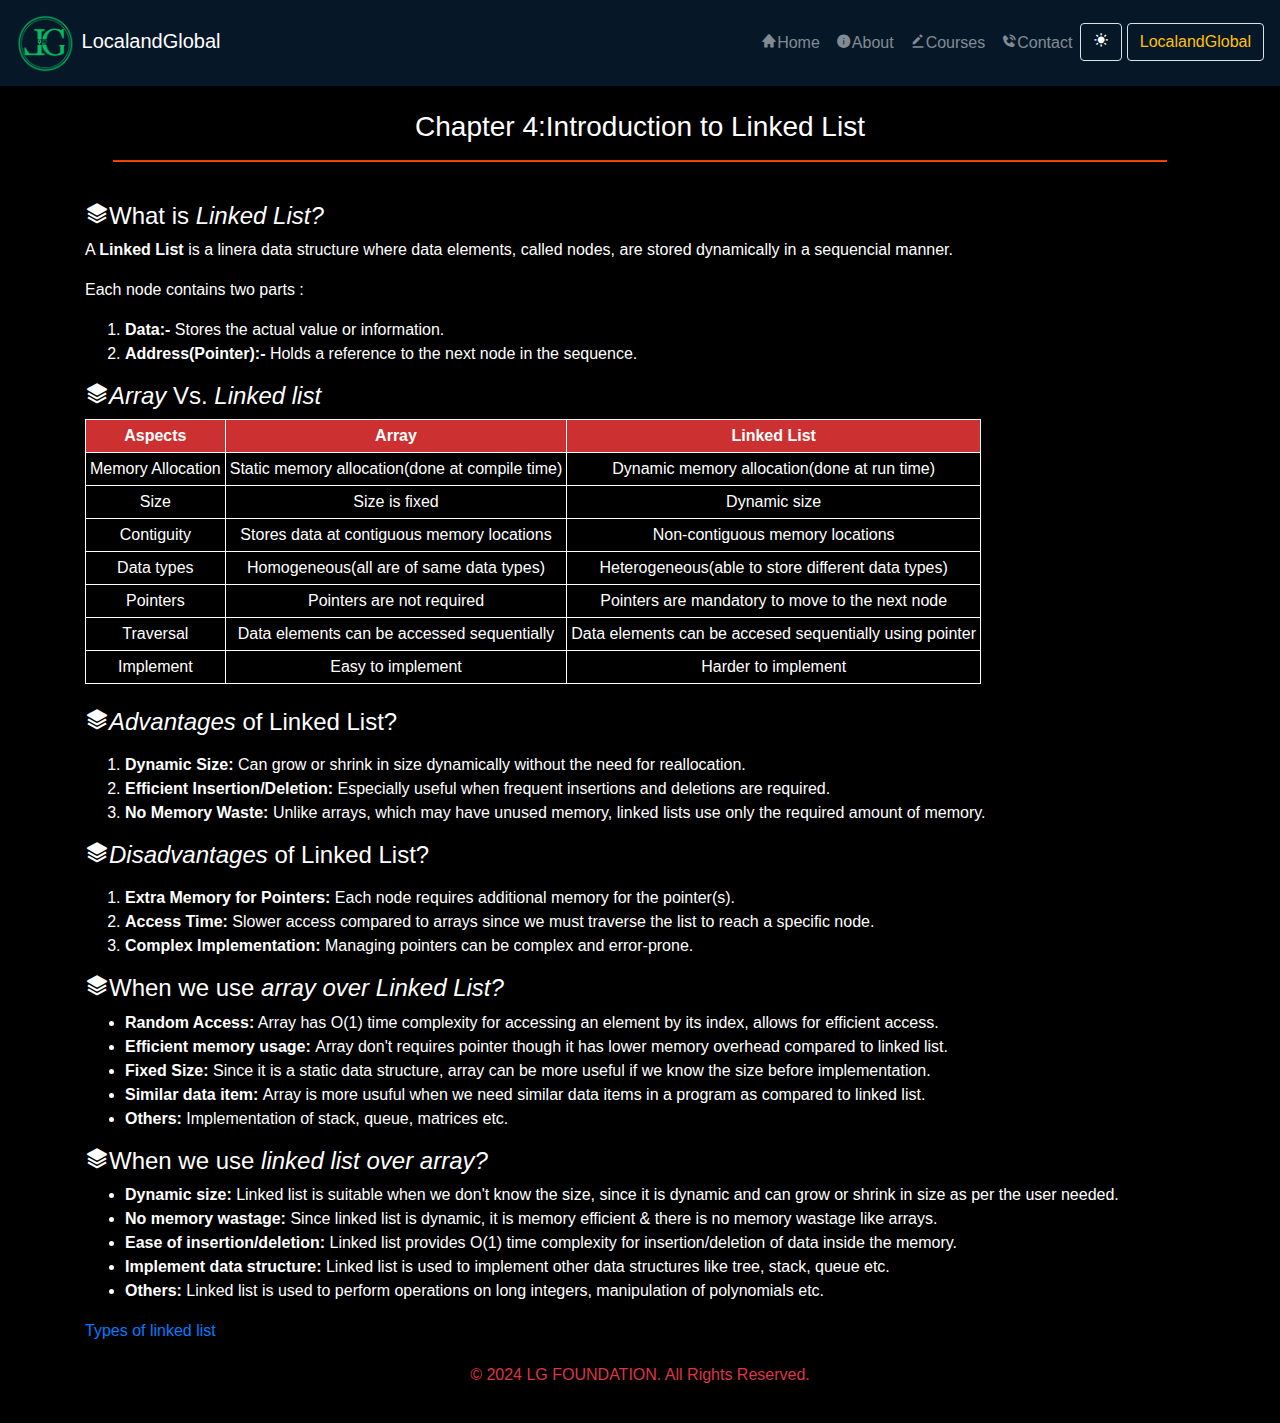
<file: linkedlist.html>
<!DOCTYPE html>
<html lang="en">
<head>
    <meta charset="UTF-8">
    <meta name="viewport" content="width=device-width, initial-scale=1.0">
    <title>Linked List</title>
    <link rel="shortcut icon" href="logo.png" type="image/x-icon">
    <!--CSS -->
    <link href='https://unpkg.com/boxicons@2.1.4/css/boxicons.min.css' rel='stylesheet'>
    <link href="https://stackpath.bootstrapcdn.com/bootstrap/4.5.2/css/bootstrap.min.css" rel="stylesheet">
    <style>
        body {
            background-color: #000000;
            color: #ffffff; 
            
           
        }

        .navbar {
            background-color: #061728; 
           
        }
        
        .navbar img{
            height: 60px;
            width: 60px;
        }
        .navbar-toggler{
            background-color: none;
         }
         .navbar-toggler:hover{
            scale: 1.05;
            transition: .5s ease;
            box-shadow: 2px 2px 20px rgb(17, 255, 0);
         }
         li:hover{
            color: green;
         }
         .footer {
            text-align: center;
            padding: 20px 0;
            cursor: default;
        }
        hr{
            height: 1px;
            background-color: rgb(255, 72, 0);
        }
        h3{
            text-align: center;
        }
        h4 i{
        color: rgb(255, 255, 255);
       }
       table, tr, th, td{
            border: 1px solid;
            text-align: center;
            padding: 4px;
       }
       .dark_mode{
            background-color: #ffffff;
            color: rgb(0, 0, 0);
            h3{
                color: rgb(164, 1, 126);
            }
            h4 i{
                color: black;
            }
            
        }
        
    </style>
</head>
<body>
    
    <nav class="navbar navbar-expand-lg navbar-dark">
        <a class="navbar-brand" href="index.html"><img src="logo.png" alt="LG"> LocalandGlobal</a>
        <button class="navbar-toggler" type="button" data-toggle="collapse" data-target="#navbarNav" aria-controls="navbarNav" aria-expanded="false" aria-label="Toggle navigation">
            <span class="navbar-toggler-icon"></span>
        </button>
        <div class="collapse navbar-collapse" id="navbarNav">
            <ul class="navbar-nav ml-auto">
                <li class="nav-item">
                    <a class="nav-link " href="#home"><i class='bx bxs-home'></i>Home</a>
                </li>
                <li class="nav-item">
                    <a class="nav-link" href="#about"><i class='bx bxs-info-circle'></i>About</a>
                </li>
                <li class="nav-item">
                    <a class="nav-link" href="#courses"><i class='bx bxs-edit-alt'></i>Courses</a>
                </li>
                <li class="nav-item">
                    <a class="nav-link" href="#contact"><i class='bx bxs-phone-call'></i>Contact</a>
                </li>
                <li>
                    <button id="toggle" class="btn text-white border "><i class="bx bxs-sun"></i></button>
                    <button class="btn text-warning border" style="cursor: default;">LocalandGlobal</button>
                </li>
            </ul>
        </div>
    </nav>

   <section>
    <div class="container"><br>
        <h3>Chapter 4:Introduction to Linked List</h3>
        <hr width="95%" size="4"> <br>
        <h4><i class="bx bxs-layer"></i>What is <i>Linked List?</i></h4>
        <p>A <b>Linked List</b> is a linera data structure where data elements, called nodes, are stored dynamically in a sequencial manner.</p>
        <p>Each node contains two parts :
            <ol>
                <li><b>Data:-</b> Stores the actual value or information.</li>
                <li><b>Address(Pointer):-</b> Holds a reference to the next node in the sequence.</li>
            </ol>
        </p>
        
<h4><i class="bx bxs-layer"></i><i>Array</i> Vs. <i>Linked list</i></h4>
        <!-- table -->
        <table>
            <tr style="background-color: rgba(221, 52, 52, 0.93);">
                <th>Aspects</th>
                <th>Array</th>
                <th>Linked List</th>
            </tr>
            <tr>
                <td>Memory Allocation</td>
                <td>Static memory allocation(done at compile time)</td>
                <td>Dynamic memory allocation(done at run time)</td>
            </tr>
            <tr>
                <td>Size</td>
                <td>Size is fixed</td>
                <td>Dynamic size</td>
            </tr>
            <tr>
                <td>Contiguity</td>
                <td>Stores data at contiguous memory locations</td>
                <td>Non-contiguous memory locations</td>
            </tr>
            <tr>
                <td>Data types</td>
                <td>Homogeneous(all are of same data types)</td>
                <td>Heterogeneous(able to store different data types)</td>
            </tr>
            <tr>
                <td>Pointers</td>
                <td>Pointers are not required</td>
                <td>Pointers are mandatory to move to the next node</td>
            </tr>
            <tr>
                <td>Traversal</td>
                <td>Data elements can be accessed sequentially</td>
                <td>Data elements can be accesed sequentially using pointer</td>
            </tr>
            <tr>
                <td>Implement</td>
                <td>Easy to implement</td>
                <td>Harder to implement</td>
            </tr>
        </table>
        &nbsp;

        <h4><i class="bx bxs-layer"></i><i>Advantages </i>of Linked List?</h4>
        <p>
            <ol>
                <li><b>Dynamic Size:</b> Can grow or shrink in size dynamically without the need for 
                    reallocation.
                    </li>
                <li><b>Efficient Insertion/Deletion:</b> Especially useful when frequent insertions and 
                    deletions are required.</li>
                <li><b>No Memory Waste: </b> Unlike arrays, which may have unused memory, linked lists use only the required amount of memory.
                    </li>
            </ol>
        </p>

        <h4><i class="bx bxs-layer"></i><i>Disadvantages </i>of Linked List?</h4>
        <p>
            <ol>
                <li><b>Extra Memory for Pointers: </b>Each node requires additional memory for the 
                    pointer(s).
                    </li>
                <li><b>Access Time: </b>Slower access compared to arrays since we must traverse the list to reach a specific node.</li>
                <li><b>Complex Implementation: </b>Managing pointers can be complex and error-prone.</li>
            </ol>
        </p>


        <h4><i class="bx bxs-layer"></i>When we use <i>array over Linked List?</i></h4>
        <ul>
            <li><b>Random Access:</b> Array has O(1) time complexity for accessing an element by its index, allows for efficient access.</li>
            <li><b>Efficient memory usage: </b>Array don't requires pointer though it has lower memory overhead compared to linked list.</li>
            <li><b>Fixed Size: </b> Since it is a static data structure, array can be more useful if we know the size before implementation.</li>
            <li><b>Similar data item: </b>Array is more usuful when we need similar data items in a program as compared to linked list.</li>
            <li><b>Others: </b>Implementation of stack, queue, matrices etc.</li>
        </ul>
        <h4><i class="bx bxs-layer"></i>When we use <i>linked list over array?</i></h4>
        <ul>
            <li><b>Dynamic size:</b> Linked list is suitable when we don't know the size, since it is dynamic and can grow or shrink in size as per the user needed.</li>
            <li><b>No memory wastage: </b>Since linked list is dynamic, it is memory efficient & there is no memory wastage like arrays.</li>
            <li><b>Ease of insertion/deletion: </b> Linked list provides O(1) time complexity for insertion/deletion of data inside the memory.</li>
            <li><b>Implement data structure: </b>Linked list is used to implement other data structures like tree, stack, queue etc.</li>
            <li><b>Others: </b>Linked list is used to perform operations on long integers, manipulation of polynomials etc.</li>
        </ul>
        <a href="ll2.html">Types of linked list</a>
    </div>
   </section>

   <p class="text-danger footer">&copy; 2024 LG FOUNDATION. All Rights Reserved.</p>
   

    
    <script src="https://code.jquery.com/jquery-3.5.1.slim.min.js"></script>
    <script src="https://cdn.jsdelivr.net/npm/@popperjs/core@2.5.3/dist/umd/popper.min.js"></script>
    <script src="https://stackpath.bootstrapcdn.com/bootstrap/4.5.2/js/bootstrap.min.js"></script>
    <script>
         document.addEventListener('DOMContentLoaded', ()=>{
            const button=document.getElementById('toggle');
            
            button.addEventListener('click',() =>{
                document.body.classList.toggle('dark_mode');

                if(document.body.classList.contains('dark_mode'))
            {
                button.innerHTML='<i class="bx bxs-moon"></i>';
                

            }
            else{
                button.innerHTML='<i class="bx bxs-sun"></i>';
            }
            });
        });

    </script>
    
</body>
</html>
</file>
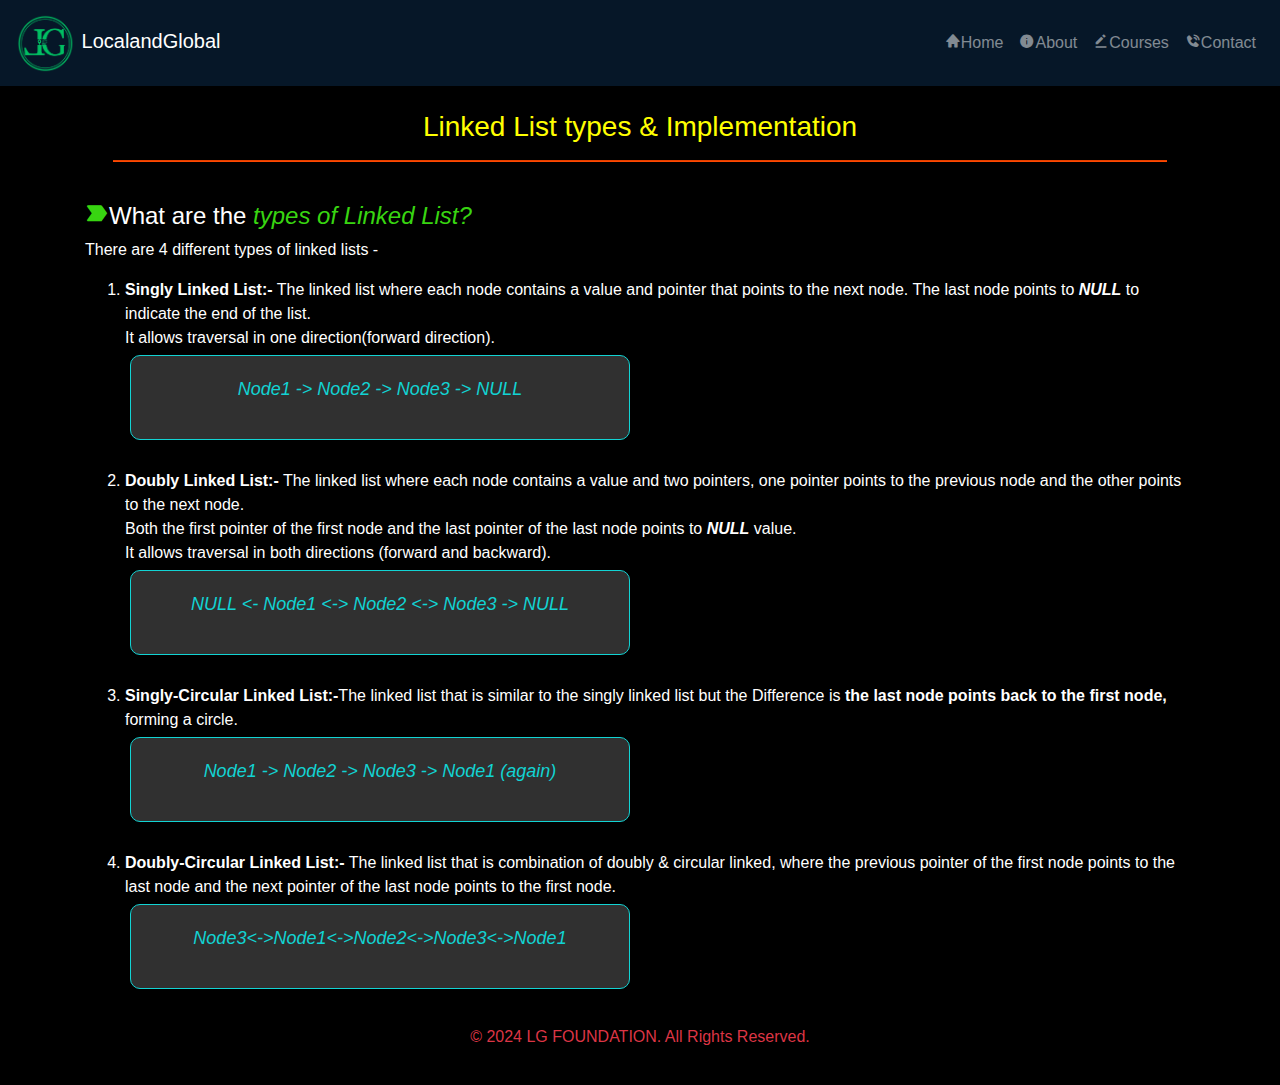
<file: ll2.html>
<!DOCTYPE html>
<html lang="en">
<head>
    <meta charset="UTF-8">
    <meta name="viewport" content="width=device-width, initial-scale=1.0">
    <title>Linkedlist</title>
    <link rel="shortcut icon" href="logo.png" type="image/x-icon">
    <!-- Bootstrap CSS -->
    <link href='https://unpkg.com/boxicons@2.1.4/css/boxicons.min.css' rel='stylesheet'>
    <link href="https://stackpath.bootstrapcdn.com/bootstrap/4.5.2/css/bootstrap.min.css" rel="stylesheet">
    <style>
        body {
            background-color: #000000;
            color: #ffffff; 
            
           
        }

        .navbar {
            background-color: #061728; 
           
        }
        
        .navbar img{
            height: 60px;
            width: 60px;
        }
        .navbar-toggler{
            background-color: none;
            border: none;
         }
         .navbar-toggler:hover{
            scale: 1.05;
            transition: .5s ease;
            
            box-shadow: 2px 2px 20px rgb(17, 255, 0);
         }
         .footer {
            text-align: center;
            padding: 20px 0;
            cursor: default;
        }
        hr{
            height: 1px;
            background-color: rgb(255, 72, 0);
        }
        h3{
            text-align: center;
            color: yellow;
        }
        h4 i{
        color: rgb(56, 213, 17);
       }
       .formula{
            text-align: center;
            font-size: 18px;
            padding: 20px;
            min-height: 80px;
            max-width:500px ;
            border-radius: 10px;
            color: rgb(18, 211, 211);
            background-color: #303030;
            margin: 5px;
            
        }
    </style>
</head>
<body>
    <!-- Navigation Bar -->
    <nav class="navbar navbar-expand-lg navbar-dark">
        <a class="navbar-brand" href="index.html"><img src="logo.png" alt="LG"> LocalandGlobal</a>
        <button class="navbar-toggler" type="button" data-toggle="collapse" data-target="#navbarNav" aria-controls="navbarNav" aria-expanded="false" aria-label="Toggle navigation">
            <span class="navbar-toggler-icon"></span>
        </button>
        <div class="collapse navbar-collapse" id="navbarNav">
            <ul class="navbar-nav ml-auto">
                <li class="nav-item">
                    <a class="nav-link " href="#home"><i class='bx bxs-home'></i>Home</a>
                </li>
                <li class="nav-item">
                    <a class="nav-link" href="#about"><i class='bx bxs-info-circle'></i>About</a>
                </li>
                <li class="nav-item">
                    <a class="nav-link" href="#courses"><i class='bx bxs-edit-alt'></i>Courses</a>
                </li>
                <li class="nav-item">
                    <a class="nav-link" href="#contact"><i class='bx bxs-phone-call'></i>Contact</a>
                </li>
            </ul>
        </div>
    </nav>

    <section>
        <div class="container"><br>
            <h3>Linked List types & Implementation</h3>
            <hr width="95%" size="4"> <br>
            
            <h4><i class="bx bxs-label"></i>What are the <i>types of Linked List?</i></h4>
        <p>There are 4 different types of linked lists -
            <ol>
                <li><b>Singly Linked List:-</b> The linked list where each node contains a value and pointer that points to the next node. The  last node points to <b><i>NULL</i></b> to indicate the end of the list. <br> It allows traversal in one direction(forward direction).
                </li>
                <div class="formula" style="text-align: center; border: 1px solid; "><p><i> Node1 -> Node2 -> Node3 -> NULL</i></p></div> &nbsp;
                
                <li><b>Doubly Linked List:-</b> The linked list where each node contains a value and two pointers, one pointer points to the previous node and the other points to the next node. <br>
                Both the first pointer of the first node and the last pointer of the last node points to <b><i>NULL</i></b> value. <br>
                It  allows traversal in both directions (forward and backward). <br>
                </li>
                
                <div class="formula" style="text-align: center; border: 1px solid; "><p><i> NULL <- Node1 <-> Node2 <-> Node3 -> NULL</i></p></div> &nbsp;

                <li><b>Singly-Circular Linked List:-</b>The linked list that is similar to the singly linked list but the Difference is <b>the last node points back to the first node,</b> forming a circle.</li>

                <div class="formula" style="text-align: center; border: 1px solid; "><p><i>Node1 -> Node2 -> Node3 -> Node1 
                    (again)</i></p></div> &nbsp;

                <li><b>Doubly-Circular Linked List:-</b> The linked list that is combination of doubly & circular linked, where the previous pointer of the first node points to the last node and the next pointer of the last node points to the first node.</li>
                
                <div class="formula" style="text-align: center; border: 1px solid; "><p><i>Node3<->Node1<->Node2<->Node3<->Node1</i></p></div>                

            </ol>
        </p>

        

        </div>      
    </section>

    
    <p class="text-danger footer">&copy; 2024 LG FOUNDATION. All Rights Reserved.</p>

    <!-- Bootstrap JS and dependencies -->
    <script src="https://code.jquery.com/jquery-3.5.1.slim.min.js"></script>
    <script src="https://cdn.jsdelivr.net/npm/@popperjs/core@2.5.3/dist/umd/popper.min.js"></script>
    <script src="https://stackpath.bootstrapcdn.com/bootstrap/4.5.2/js/bootstrap.min.js"></script>
</body>
</html>
</file>
<file: dismath.css>
h1{
    color: rgba(154, 237, 31, 0.433);
    font-size: 40px;
    text-align: center;
}

    i{
    color: rgb(213, 12, 86);
}
h2{
    color: white;
}
p{
    color: white;
    font-size: 22px;
}
h3{
    color: white;
}
table, tr, td, th{
    border: 1px solid;
    text-align: center;
    padding: 4px;
    border-color: beige;
}
b{
    color: rgb(49, 221, 167);
}
</file>
